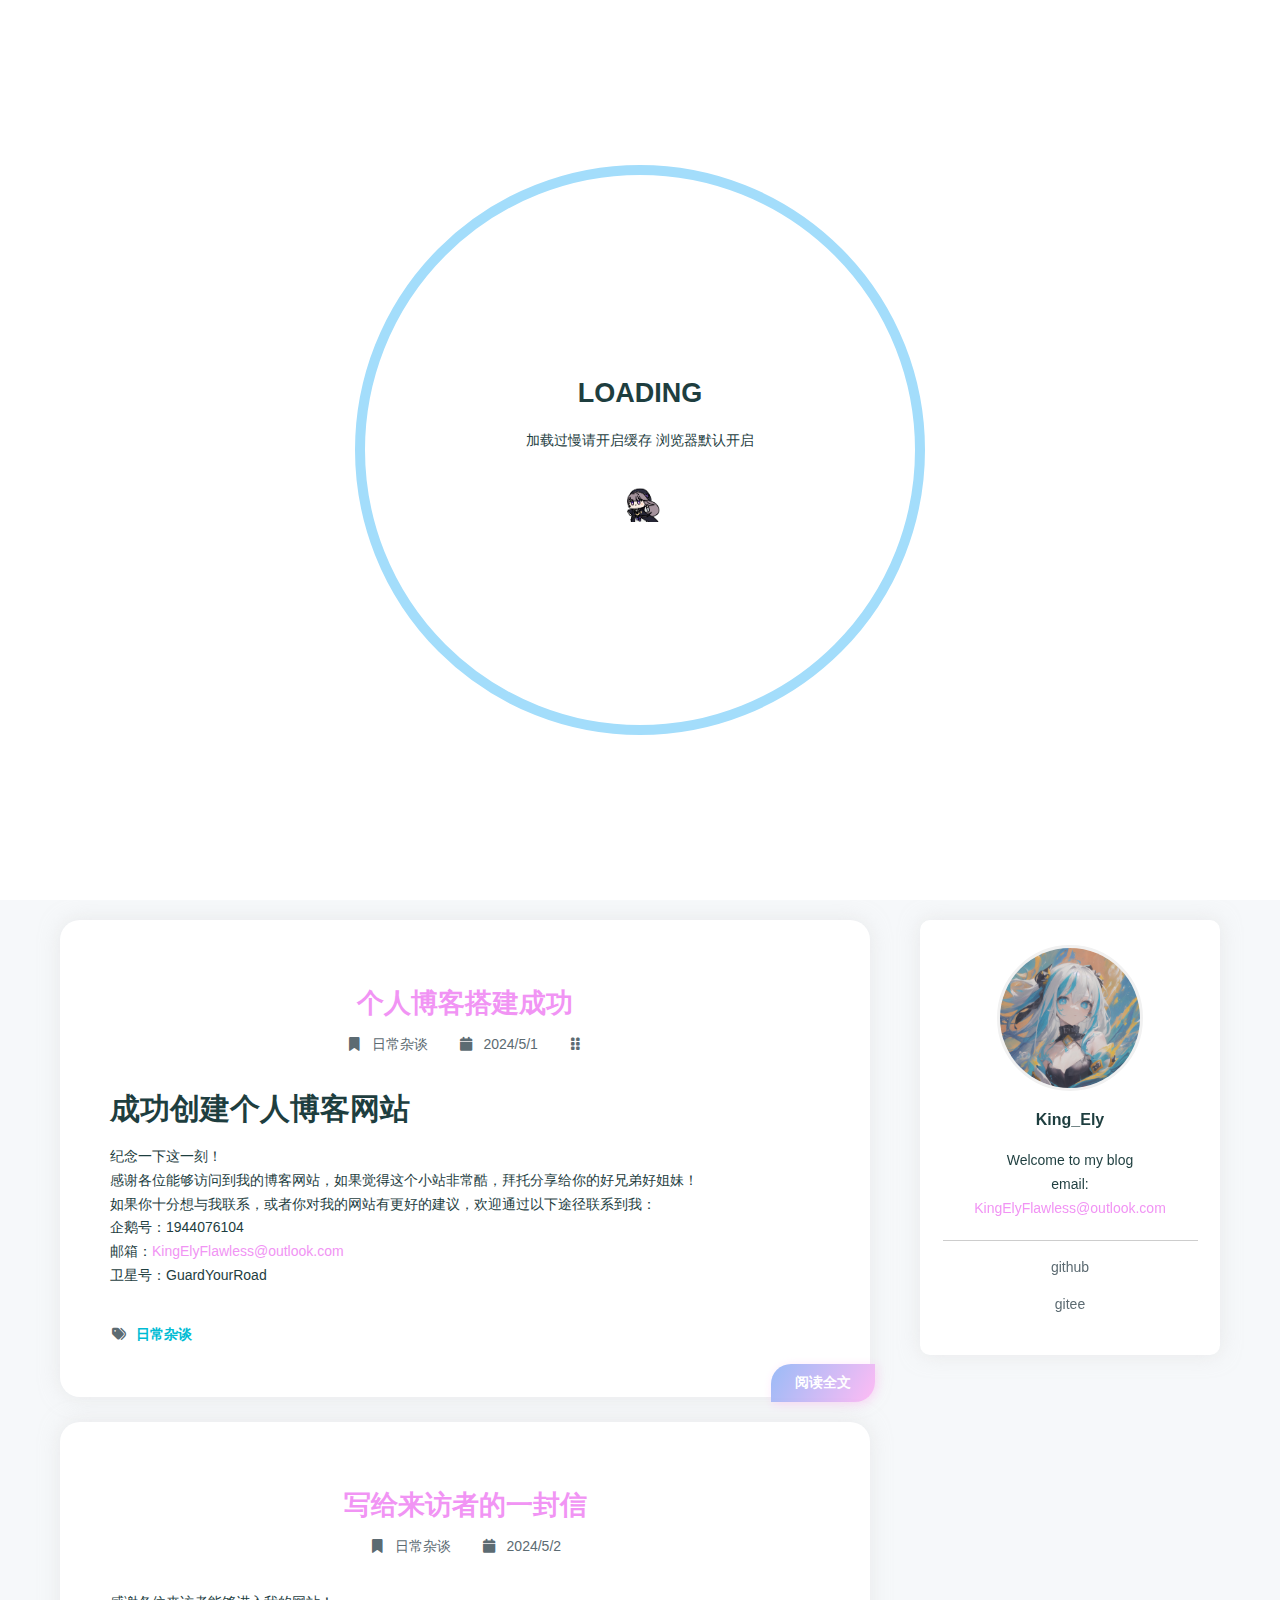
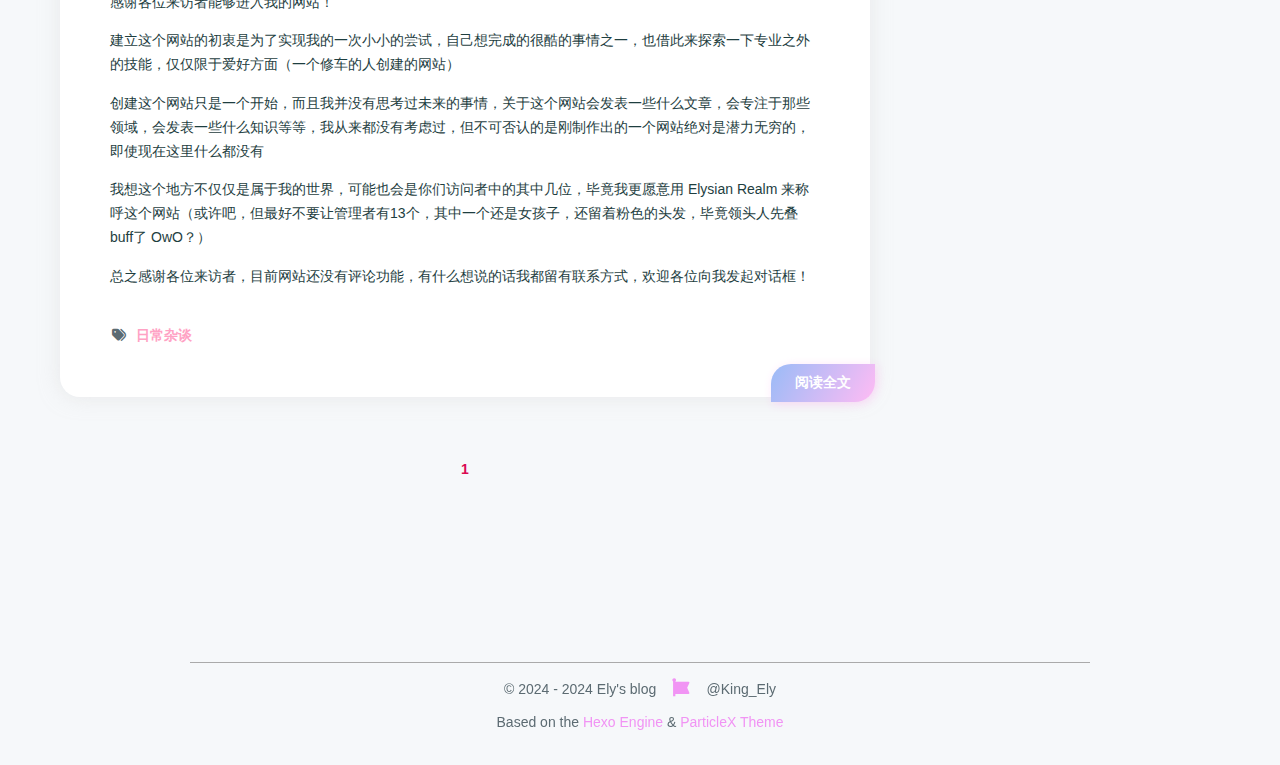
<file: index.html>
<!DOCTYPE html>
<html lang="en">
<head>
    <meta charset="utf-8" />
    <title>Ely&#39;s blog</title>
    <meta name="author" content="King_Ely" />
    <meta name="description" content="欢迎来到属于我の世界" />
    <meta name="keywords" content="" />
    <meta
        name="viewport"
        content="width=device-width, initial-scale=1.0, maximum-scale=1.0, user-scalable=0"
    />
    <link rel="icon" href="/images/avatar.jpg" />
    <link rel="preconnect" href="https://s4.zstatic.net" />
<script src="https://s4.zstatic.net/ajax/libs/vue/3.3.7/vue.global.prod.min.js"></script>
<link rel="stylesheet" href="https://s4.zstatic.net/ajax/libs/font-awesome/6.4.2/css/all.min.css" />
<link rel="preconnect" href="https://fonts.googleapis.cn" />
<link rel="preconnect" href="https://fonts.gstatic.cn" crossorigin />
<link
    rel="stylesheet"
    href="https://fonts.googleapis.cn/css2?family=Fira+Code:wght@400;500;600;700&family=Lexend:wght@400;500;600;700;800;900&family=Noto+Sans+SC:wght@400;500;600;700;800;900&display=swap"
/>
<script> const mixins = {}; </script>

<script src="https://polyfill.alicdn.com/v3/polyfill.min.js?features=default"></script>


<script src="https://s4.zstatic.net/ajax/libs/highlight.js/11.9.0/highlight.min.js"></script>
<script src="https://s4.zstatic.net/ajax/libs/highlightjs-line-numbers.js/2.8.0/highlightjs-line-numbers.min.js"></script>
<link
    rel="stylesheet"
    href="https://s4.zstatic.net/ajax/libs/highlight.js/11.9.0/styles/github.min.css"
/>
<script src="/js/lib/highlight.js"></script>



<script src="/js/lib/preview.js"></script>





<script src="/js/lib/home.js"></script>

<link rel="stylesheet" href="/css/main.css" />

<meta name="generator" content="Hexo 7.2.0"></head>
<body>
    <div id="layout">
        <transition name="fade">
            <div id="loading" v-show="loading">
                <div id="loading-circle">
                    <h2>LOADING</h2>
                    <p>加载过慢请开启缓存 浏览器默认开启</p>
                    <img src="/images/loading.gif" />
                </div>
            </div>
        </transition>
        <div id="menu" :class="{ hidden: hiddenMenu, 'menu-color': menuColor}">
    <nav id="desktop-menu">
        <a class="title" href="/">
            <span>ELY&#39;S BLOG</span>
        </a>
        
        <a href="/">
            <i class="fa-solid fa-house fa-fw"></i>
            <span>&ensp;Home</span>
        </a>
        
        <a href="/about">
            <i class="fa-solid fa-id-card fa-fw"></i>
            <span>&ensp;About</span>
        </a>
        
        <a href="/archives">
            <i class="fa-solid fa-box-archive fa-fw"></i>
            <span>&ensp;Archives</span>
        </a>
        
        <a href="/categories">
            <i class="fa-solid fa-bookmark fa-fw"></i>
            <span>&ensp;Categories</span>
        </a>
        
        <a href="/tags">
            <i class="fa-solid fa-tags fa-fw"></i>
            <span>&ensp;Tags</span>
        </a>
        
    </nav>
    <nav id="mobile-menu">
        <div class="title" @click="showMenuItems = !showMenuItems">
            <i class="fa-solid fa-bars fa-fw"></i>
            <span>&emsp;ELY&#39;S BLOG</span>
        </div>
        <transition name="slide">
            <div class="items" v-show="showMenuItems">
                
                <a href="/">
                    <div class="item">
                        <div style="min-width: 20px; max-width: 50px; width: 10%">
                            <i class="fa-solid fa-house fa-fw"></i>
                        </div>
                        <div style="min-width: 100px; max-width: 150%; width: 20%">Home</div>
                    </div>
                </a>
                
                <a href="/about">
                    <div class="item">
                        <div style="min-width: 20px; max-width: 50px; width: 10%">
                            <i class="fa-solid fa-id-card fa-fw"></i>
                        </div>
                        <div style="min-width: 100px; max-width: 150%; width: 20%">About</div>
                    </div>
                </a>
                
                <a href="/archives">
                    <div class="item">
                        <div style="min-width: 20px; max-width: 50px; width: 10%">
                            <i class="fa-solid fa-box-archive fa-fw"></i>
                        </div>
                        <div style="min-width: 100px; max-width: 150%; width: 20%">Archives</div>
                    </div>
                </a>
                
                <a href="/categories">
                    <div class="item">
                        <div style="min-width: 20px; max-width: 50px; width: 10%">
                            <i class="fa-solid fa-bookmark fa-fw"></i>
                        </div>
                        <div style="min-width: 100px; max-width: 150%; width: 20%">Categories</div>
                    </div>
                </a>
                
                <a href="/tags">
                    <div class="item">
                        <div style="min-width: 20px; max-width: 50px; width: 10%">
                            <i class="fa-solid fa-tags fa-fw"></i>
                        </div>
                        <div style="min-width: 100px; max-width: 150%; width: 20%">Tags</div>
                    </div>
                </a>
                
            </div>
        </transition>
    </nav>
</div>
<transition name="fade">
    <div id="menu-curtain" @click="showMenuItems = !showMenuItems" v-show="showMenuItems"></div>
</transition>

        <div id="main" :class="loading ? 'into-enter-from': 'into-enter-active'">
            <div id="home-head">
    <div
        id="home-background"
        ref="homeBackground"
        data-images="/images/background.jpg"
    ></div>
    <div id="home-info" @click="homeClick">
        <span class="loop"></span>
        <span class="loop"></span>
        <span class="loop"></span>
        <span class="loop"></span>
        <span class="info">
            <div class="wrap">
                <h1>Ely&#39;s blog</h1>
                <h3>一切我想说的都在这里</h3>
                <h5>欢迎来到属于我の世界</h5>
            </div>
        </span>
    </div>
</div>
<div
    id="home-posts-wrap"
    ref="homePostsWrap"
    true
>
    <div id="home-posts">
        

<div class="post">
    <a href="/2024/05/01/%E4%B8%AA%E4%BA%BA%E5%8D%9A%E5%AE%A2%E6%90%AD%E5%BB%BA%E6%88%90%E5%8A%9F/">
        <h2 class="post-title">个人博客搭建成功</h2>
    </a>
    <div class="category-and-date">
        
        <span class="category">
            <a href="/categories/%E6%97%A5%E5%B8%B8%E6%9D%82%E8%B0%88/">
                <span class="icon">
                    <i class="fa-solid fa-bookmark fa-fw"></i>
                </span>
                日常杂谈
            </a>
        </span>
        
        <span class="date">
            <span class="icon">
                <i class="fa-solid fa-calendar fa-fw"></i>
            </span>
            2024/5/1
        </span>
        
        
        <span class="special">
            <i class="fa-solid fa-grip-vertical fa-fw"></i>
        </span>
        
    </div>
    <div class="description">
        <div class="content" v-pre>
            
            <h1 id="成功创建个人博客网站"><a href="#成功创建个人博客网站" class="headerlink" title="成功创建个人博客网站"></a>成功创建个人博客网站</h1><p>纪念一下这一刻！<br>感谢各位能够访问到我的博客网站，如果觉得这个小站非常酷，拜托分享给你的好兄弟好姐妹！<br>如果你十分想与我联系，或者你对我的网站有更好的建议，欢迎通过以下途径联系到我：<br>企鹅号：1944076104<br>邮箱：<a href="mailto:&#x4b;&#x69;&#x6e;&#103;&#x45;&#108;&#x79;&#x46;&#x6c;&#x61;&#119;&#x6c;&#101;&#x73;&#115;&#x40;&#x6f;&#x75;&#x74;&#x6c;&#x6f;&#x6f;&#x6b;&#x2e;&#99;&#x6f;&#x6d;">&#x4b;&#x69;&#x6e;&#103;&#x45;&#108;&#x79;&#x46;&#x6c;&#x61;&#119;&#x6c;&#101;&#x73;&#115;&#x40;&#x6f;&#x75;&#x74;&#x6c;&#x6f;&#x6f;&#x6b;&#x2e;&#99;&#x6f;&#x6d;</a><br>卫星号：GuardYourRoad</p>

            
        </div>
    </div>
    <div class="post-tags">
        
        <span class="icon">
            <i class="fa-solid fa-tags fa-fw"></i>
        </span>
        
        
        
        <span class="tag">
            
            <a href="/tags/%E6%97%A5%E5%B8%B8%E6%9D%82%E8%B0%88/" style="color: #00bcd4">日常杂谈</a>
        </span>
        
    </div>
    <a href="/2024/05/01/%E4%B8%AA%E4%BA%BA%E5%8D%9A%E5%AE%A2%E6%90%AD%E5%BB%BA%E6%88%90%E5%8A%9F/" class="go-post">阅读全文</a>
</div>

<div class="post">
    <a href="/2024/05/02/%E5%86%99%E7%BB%99%E6%9D%A5%E8%AE%BF%E8%80%85%E7%9A%84%E4%B8%80%E5%B0%81%E4%BF%A1/">
        <h2 class="post-title">写给来访者的一封信</h2>
    </a>
    <div class="category-and-date">
        
        <span class="category">
            <a href="/categories/%E6%97%A5%E5%B8%B8%E6%9D%82%E8%B0%88/">
                <span class="icon">
                    <i class="fa-solid fa-bookmark fa-fw"></i>
                </span>
                日常杂谈
            </a>
        </span>
        
        <span class="date">
            <span class="icon">
                <i class="fa-solid fa-calendar fa-fw"></i>
            </span>
            2024/5/2
        </span>
        
        
    </div>
    <div class="description">
        <div class="content" v-pre>
            
            <p>感谢各位来访者能够进入我的网站！</p>
<p>建立这个网站的初衷是为了实现我的一次小小的尝试，自己想完成的很酷的事情之一，也借此来探索一下专业之外的技能，仅仅限于爱好方面（一个修车的人创建的网站）</p>
<p>创建这个网站只是一个开始，而且我并没有思考过未来的事情，关于这个网站会发表一些什么文章，会专注于那些领域，会发表一些什么知识等等，我从来都没有考虑过，但不可否认的是刚制作出的一个网站绝对是潜力无穷的，即使现在这里什么都没有</p>
<p>我想这个地方不仅仅是属于我的世界，可能也会是你们访问者中的其中几位，毕竟我更愿意用 Elysian Realm 来称呼这个网站（或许吧，但最好不要让管理者有13个，其中一个还是女孩子，还留着粉色的头发，毕竟领头人先叠buff了 OwO？）</p>
<p>总之感谢各位来访者，目前网站还没有评论功能，有什么想说的话我都留有联系方式，欢迎各位向我发起对话框！</p>

            
        </div>
    </div>
    <div class="post-tags">
        
        <span class="icon">
            <i class="fa-solid fa-tags fa-fw"></i>
        </span>
        
        
        
        <span class="tag">
            
            <a href="/tags/%E6%97%A5%E5%B8%B8%E6%9D%82%E8%B0%88/" style="color: #ffa2c4">日常杂谈</a>
        </span>
        
    </div>
    <a href="/2024/05/02/%E5%86%99%E7%BB%99%E6%9D%A5%E8%AE%BF%E8%80%85%E7%9A%84%E4%B8%80%E5%B0%81%E4%BF%A1/" class="go-post">阅读全文</a>
</div>


        <div class="page-current">
    
    <span class="current">1</span>
    
    
    
    
</div>

    </div>
    
    <div id="home-card">
        <div id="card-style">
    <div id="card-div">
        <div class="avatar">
            <img src="/images/avatar.jpg" alt="avatar" />
        </div>
        <div class="name">King_Ely</div>
        <div class="description">
            <p>Welcome to my blog<br>email:<br>    <a href="mailto:&#x4b;&#105;&#x6e;&#x67;&#x45;&#x6c;&#121;&#x46;&#108;&#97;&#x77;&#x6c;&#x65;&#x73;&#115;&#x40;&#111;&#x75;&#116;&#x6c;&#x6f;&#111;&#x6b;&#46;&#99;&#x6f;&#109;">&#x4b;&#105;&#x6e;&#x67;&#x45;&#x6c;&#121;&#x46;&#108;&#97;&#x77;&#x6c;&#x65;&#x73;&#115;&#x40;&#111;&#x75;&#116;&#x6c;&#x6f;&#111;&#x6b;&#46;&#99;&#x6f;&#109;</a></p>

        </div>
        
        
        <div class="friend-links">
            
            <div class="friend-link">
                <a target="_blank" rel="noopener" href="https://github.com/KingElyFlawless">github</a>
            </div>
            
            <div class="friend-link">
                <a target="_blank" rel="noopener" href="https://gitee.com/kingely">gitee</a>
            </div>
            
        </div>
        
    </div>
</div>

    </div>
    
</div>

            <footer id="footer">
    <div id="footer-wrap">
        <div>
            &copy;
            2024 - 2024 Ely&#39;s blog
            <span id="footer-icon">
                <i class="fa-solid fa-font-awesome fa-fw"></i>
            </span>
            &commat;King_Ely
        </div>
        <div>
            Based on the <a target="_blank" rel="noopener" href="https://hexo.io">Hexo Engine</a> &amp;
            <a target="_blank" rel="noopener" href="https://github.com/theme-particlex/hexo-theme-particlex">ParticleX Theme</a>
        </div>
        
    </div>
</footer>

        </div>
        
        <transition name="fade">
            <div id="preview" ref="preview" v-show="previewShow">
                <img id="preview-content" ref="previewContent" />
            </div>
        </transition>
        
    </div>
    <script src="/js/main.js"></script>
    
</body>
</html>
</file>
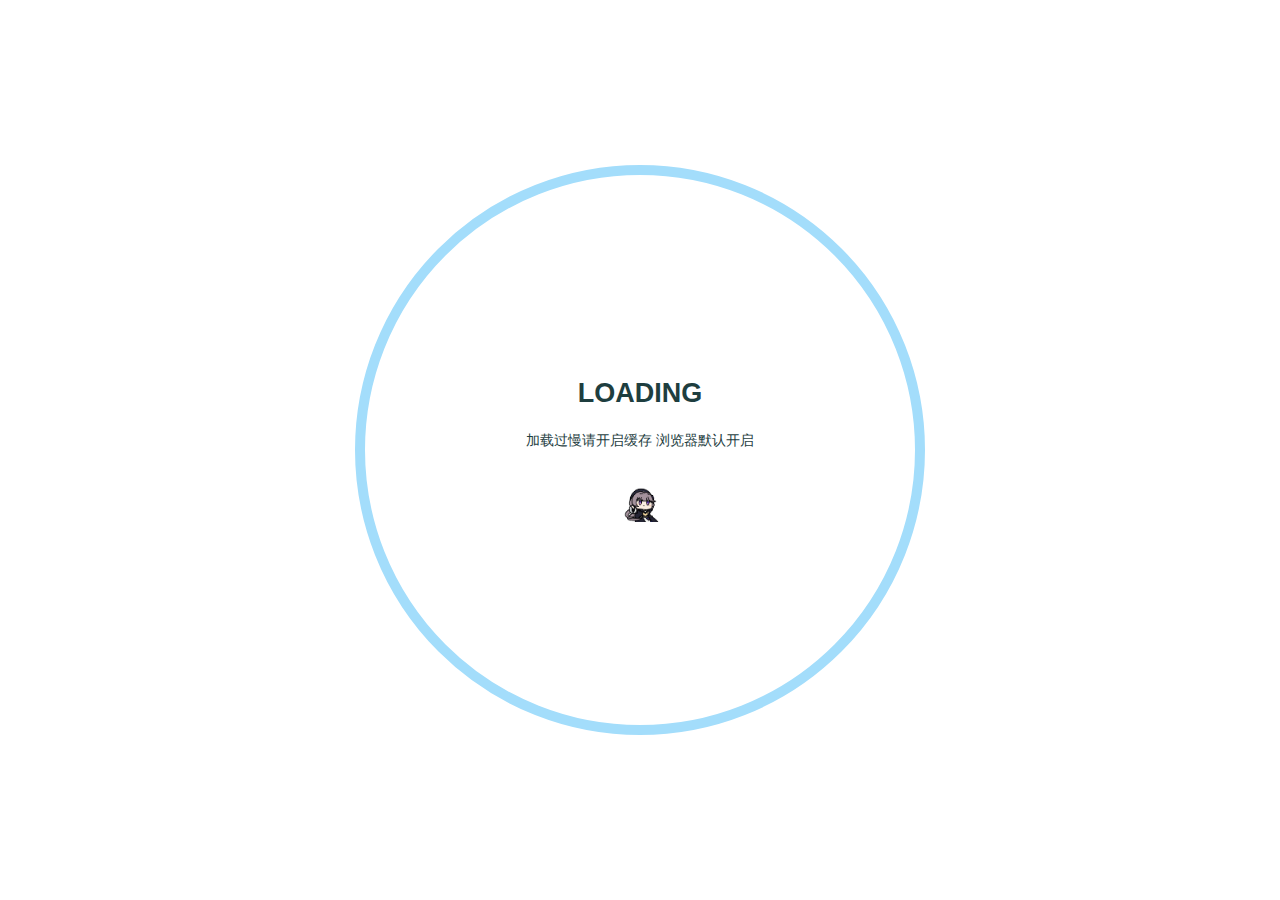
<file: archives/index.html>
<!DOCTYPE html>
<html lang="en">
<head>
    <meta charset="utf-8" />
    <title>Archives | Ely&#39;s blog</title>
    <meta name="author" content="King_Ely" />
    <meta name="description" content="欢迎来到属于我の世界" />
    <meta name="keywords" content="" />
    <meta
        name="viewport"
        content="width=device-width, initial-scale=1.0, maximum-scale=1.0, user-scalable=0"
    />
    <link rel="icon" href="/images/avatar.jpg" />
    <link rel="preconnect" href="https://s4.zstatic.net" />
<script src="https://s4.zstatic.net/ajax/libs/vue/3.3.7/vue.global.prod.min.js"></script>
<link rel="stylesheet" href="https://s4.zstatic.net/ajax/libs/font-awesome/6.4.2/css/all.min.css" />
<link rel="preconnect" href="https://fonts.googleapis.cn" />
<link rel="preconnect" href="https://fonts.gstatic.cn" crossorigin />
<link
    rel="stylesheet"
    href="https://fonts.googleapis.cn/css2?family=Fira+Code:wght@400;500;600;700&family=Lexend:wght@400;500;600;700;800;900&family=Noto+Sans+SC:wght@400;500;600;700;800;900&display=swap"
/>
<script> const mixins = {}; </script>

<script src="https://polyfill.alicdn.com/v3/polyfill.min.js?features=default"></script>


<script src="https://s4.zstatic.net/ajax/libs/highlight.js/11.9.0/highlight.min.js"></script>
<script src="https://s4.zstatic.net/ajax/libs/highlightjs-line-numbers.js/2.8.0/highlightjs-line-numbers.min.js"></script>
<link
    rel="stylesheet"
    href="https://s4.zstatic.net/ajax/libs/highlight.js/11.9.0/styles/github.min.css"
/>
<script src="/js/lib/highlight.js"></script>



<script src="/js/lib/preview.js"></script>



<script src="/js/lib/search.js"></script>



<link rel="stylesheet" href="/css/main.css" />

<meta name="generator" content="Hexo 7.2.0"></head>
<body>
    <div id="layout">
        <transition name="fade">
            <div id="loading" v-show="loading">
                <div id="loading-circle">
                    <h2>LOADING</h2>
                    <p>加载过慢请开启缓存 浏览器默认开启</p>
                    <img src="/images/loading.gif" />
                </div>
            </div>
        </transition>
        <div id="menu" :class="{ hidden: hiddenMenu, 'menu-color': menuColor}">
    <nav id="desktop-menu">
        <a class="title" href="/">
            <span>ELY&#39;S BLOG</span>
        </a>
        
        <a href="/">
            <i class="fa-solid fa-house fa-fw"></i>
            <span>&ensp;Home</span>
        </a>
        
        <a href="/about">
            <i class="fa-solid fa-id-card fa-fw"></i>
            <span>&ensp;About</span>
        </a>
        
        <a href="/archives">
            <i class="fa-solid fa-box-archive fa-fw"></i>
            <span>&ensp;Archives</span>
        </a>
        
        <a href="/categories">
            <i class="fa-solid fa-bookmark fa-fw"></i>
            <span>&ensp;Categories</span>
        </a>
        
        <a href="/tags">
            <i class="fa-solid fa-tags fa-fw"></i>
            <span>&ensp;Tags</span>
        </a>
        
    </nav>
    <nav id="mobile-menu">
        <div class="title" @click="showMenuItems = !showMenuItems">
            <i class="fa-solid fa-bars fa-fw"></i>
            <span>&emsp;ELY&#39;S BLOG</span>
        </div>
        <transition name="slide">
            <div class="items" v-show="showMenuItems">
                
                <a href="/">
                    <div class="item">
                        <div style="min-width: 20px; max-width: 50px; width: 10%">
                            <i class="fa-solid fa-house fa-fw"></i>
                        </div>
                        <div style="min-width: 100px; max-width: 150%; width: 20%">Home</div>
                    </div>
                </a>
                
                <a href="/about">
                    <div class="item">
                        <div style="min-width: 20px; max-width: 50px; width: 10%">
                            <i class="fa-solid fa-id-card fa-fw"></i>
                        </div>
                        <div style="min-width: 100px; max-width: 150%; width: 20%">About</div>
                    </div>
                </a>
                
                <a href="/archives">
                    <div class="item">
                        <div style="min-width: 20px; max-width: 50px; width: 10%">
                            <i class="fa-solid fa-box-archive fa-fw"></i>
                        </div>
                        <div style="min-width: 100px; max-width: 150%; width: 20%">Archives</div>
                    </div>
                </a>
                
                <a href="/categories">
                    <div class="item">
                        <div style="min-width: 20px; max-width: 50px; width: 10%">
                            <i class="fa-solid fa-bookmark fa-fw"></i>
                        </div>
                        <div style="min-width: 100px; max-width: 150%; width: 20%">Categories</div>
                    </div>
                </a>
                
                <a href="/tags">
                    <div class="item">
                        <div style="min-width: 20px; max-width: 50px; width: 10%">
                            <i class="fa-solid fa-tags fa-fw"></i>
                        </div>
                        <div style="min-width: 100px; max-width: 150%; width: 20%">Tags</div>
                    </div>
                </a>
                
            </div>
        </transition>
    </nav>
</div>
<transition name="fade">
    <div id="menu-curtain" @click="showMenuItems = !showMenuItems" v-show="showMenuItems"></div>
</transition>

        <div id="main" :class="loading ? 'into-enter-from': 'into-enter-active'">
            
<div id="archives">
    
    <input id="search-bar" class="input" placeholder="搜索" v-model="rawSearch" />
    
    <div id="timeline-wrap" ref="timeline">
        
        <div class="timeline" data-title="个人博客搭建成功">
            <div class="timeline-tail"></div>
            <div class="timeline-content">
                <div class="item-time">2024/5/1</div>
                <a href="/2024/05/01/%E4%B8%AA%E4%BA%BA%E5%8D%9A%E5%AE%A2%E6%90%AD%E5%BB%BA%E6%88%90%E5%8A%9F/">
                    <h3>个人博客搭建成功</h3>
                </a>
                <div class="info">
                    
                    <span class="category">
                        <a href="/categories/%E6%97%A5%E5%B8%B8%E6%9D%82%E8%B0%88/">
                            <span class="icon">
                                <i class="fa-solid fa-bookmark fa-fw"></i>
                            </span>
                            日常杂谈
                        </a>
                    </span>
                    
                    
                    <span class="tags">
                        <span class="icon">
                            <i class="fa-solid fa-tags fa-fw"></i>
                        </span>
                        
                        
                        <span class="tag">
                            
                            <a href="/tags/%E6%97%A5%E5%B8%B8%E6%9D%82%E8%B0%88/" style="color: #ffa2c4">
                                日常杂谈
                            </a>
                        </span>
                        
                    </span>
                    
                </div>
            </div>
        </div>
        
        <div class="timeline" data-title="写给来访者的一封信">
            <div class="timeline-tail"></div>
            <div class="timeline-content">
                <div class="item-time">2024/5/2</div>
                <a href="/2024/05/02/%E5%86%99%E7%BB%99%E6%9D%A5%E8%AE%BF%E8%80%85%E7%9A%84%E4%B8%80%E5%B0%81%E4%BF%A1/">
                    <h3>写给来访者的一封信</h3>
                </a>
                <div class="info">
                    
                    <span class="category">
                        <a href="/categories/%E6%97%A5%E5%B8%B8%E6%9D%82%E8%B0%88/">
                            <span class="icon">
                                <i class="fa-solid fa-bookmark fa-fw"></i>
                            </span>
                            日常杂谈
                        </a>
                    </span>
                    
                    
                    <span class="tags">
                        <span class="icon">
                            <i class="fa-solid fa-tags fa-fw"></i>
                        </span>
                        
                        
                        <span class="tag">
                            
                            <a href="/tags/%E6%97%A5%E5%B8%B8%E6%9D%82%E8%B0%88/" style="color: #ff7d73">
                                日常杂谈
                            </a>
                        </span>
                        
                    </span>
                    
                </div>
            </div>
        </div>
        
    </div>
</div>

            <footer id="footer">
    <div id="footer-wrap">
        <div>
            &copy;
            2024 - 2024 Ely&#39;s blog
            <span id="footer-icon">
                <i class="fa-solid fa-font-awesome fa-fw"></i>
            </span>
            &commat;King_Ely
        </div>
        <div>
            Based on the <a target="_blank" rel="noopener" href="https://hexo.io">Hexo Engine</a> &amp;
            <a target="_blank" rel="noopener" href="https://github.com/theme-particlex/hexo-theme-particlex">ParticleX Theme</a>
        </div>
        
    </div>
</footer>

        </div>
        
        <transition name="fade">
            <div id="preview" ref="preview" v-show="previewShow">
                <img id="preview-content" ref="previewContent" />
            </div>
        </transition>
        
    </div>
    <script src="/js/main.js"></script>
    
</body>
</html>
</file>
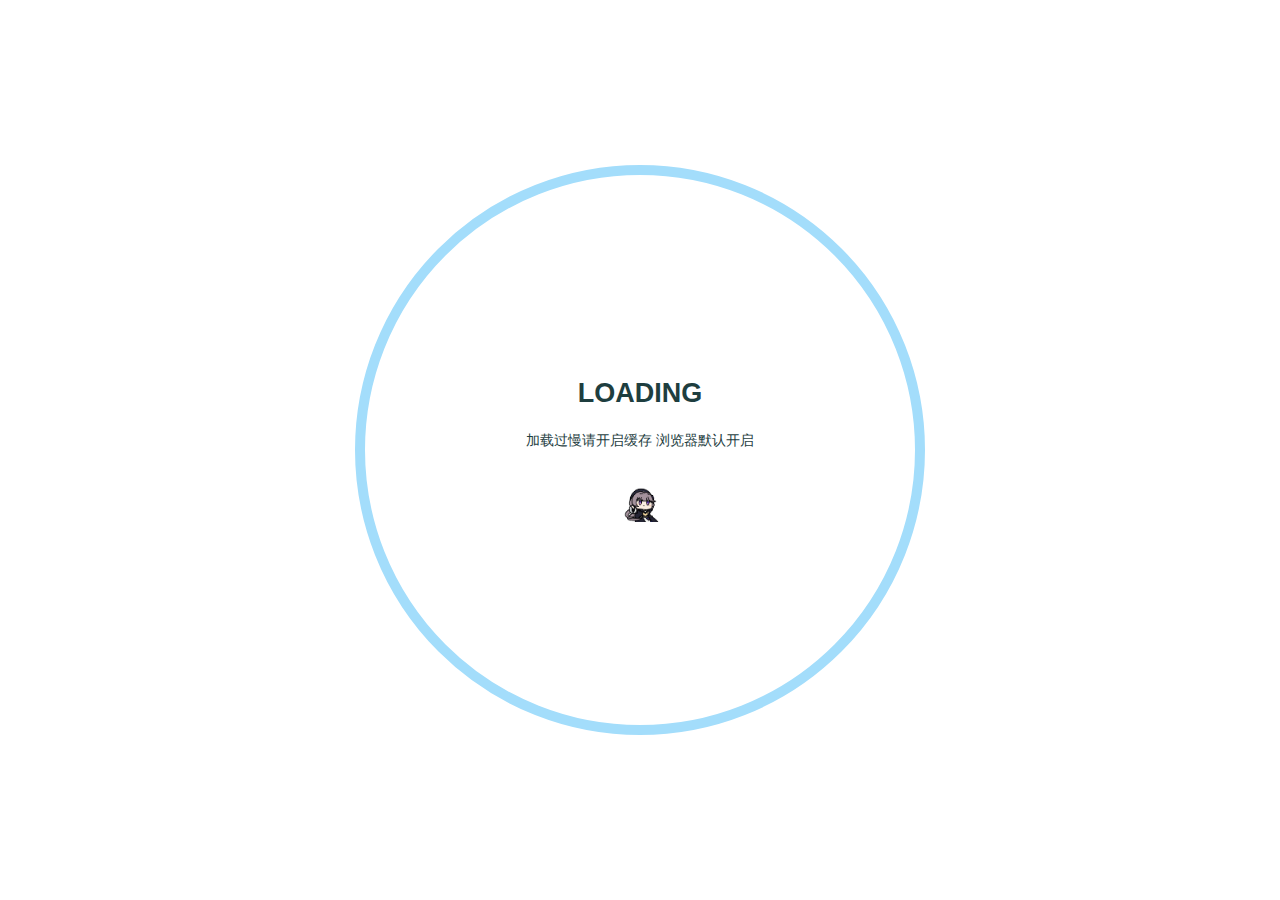
<file: archives/2024/index.html>
<!DOCTYPE html>
<html lang="en">
<head>
    <meta charset="utf-8" />
    <title>Archives | Ely&#39;s blog</title>
    <meta name="author" content="King_Ely" />
    <meta name="description" content="欢迎来到属于我の世界" />
    <meta name="keywords" content="" />
    <meta
        name="viewport"
        content="width=device-width, initial-scale=1.0, maximum-scale=1.0, user-scalable=0"
    />
    <link rel="icon" href="/images/avatar.jpg" />
    <link rel="preconnect" href="https://s4.zstatic.net" />
<script src="https://s4.zstatic.net/ajax/libs/vue/3.3.7/vue.global.prod.min.js"></script>
<link rel="stylesheet" href="https://s4.zstatic.net/ajax/libs/font-awesome/6.4.2/css/all.min.css" />
<link rel="preconnect" href="https://fonts.googleapis.cn" />
<link rel="preconnect" href="https://fonts.gstatic.cn" crossorigin />
<link
    rel="stylesheet"
    href="https://fonts.googleapis.cn/css2?family=Fira+Code:wght@400;500;600;700&family=Lexend:wght@400;500;600;700;800;900&family=Noto+Sans+SC:wght@400;500;600;700;800;900&display=swap"
/>
<script> const mixins = {}; </script>

<script src="https://polyfill.alicdn.com/v3/polyfill.min.js?features=default"></script>


<script src="https://s4.zstatic.net/ajax/libs/highlight.js/11.9.0/highlight.min.js"></script>
<script src="https://s4.zstatic.net/ajax/libs/highlightjs-line-numbers.js/2.8.0/highlightjs-line-numbers.min.js"></script>
<link
    rel="stylesheet"
    href="https://s4.zstatic.net/ajax/libs/highlight.js/11.9.0/styles/github.min.css"
/>
<script src="/js/lib/highlight.js"></script>



<script src="/js/lib/preview.js"></script>



<script src="/js/lib/search.js"></script>



<link rel="stylesheet" href="/css/main.css" />

<meta name="generator" content="Hexo 7.2.0"></head>
<body>
    <div id="layout">
        <transition name="fade">
            <div id="loading" v-show="loading">
                <div id="loading-circle">
                    <h2>LOADING</h2>
                    <p>加载过慢请开启缓存 浏览器默认开启</p>
                    <img src="/images/loading.gif" />
                </div>
            </div>
        </transition>
        <div id="menu" :class="{ hidden: hiddenMenu, 'menu-color': menuColor}">
    <nav id="desktop-menu">
        <a class="title" href="/">
            <span>ELY&#39;S BLOG</span>
        </a>
        
        <a href="/">
            <i class="fa-solid fa-house fa-fw"></i>
            <span>&ensp;Home</span>
        </a>
        
        <a href="/about">
            <i class="fa-solid fa-id-card fa-fw"></i>
            <span>&ensp;About</span>
        </a>
        
        <a href="/archives">
            <i class="fa-solid fa-box-archive fa-fw"></i>
            <span>&ensp;Archives</span>
        </a>
        
        <a href="/categories">
            <i class="fa-solid fa-bookmark fa-fw"></i>
            <span>&ensp;Categories</span>
        </a>
        
        <a href="/tags">
            <i class="fa-solid fa-tags fa-fw"></i>
            <span>&ensp;Tags</span>
        </a>
        
    </nav>
    <nav id="mobile-menu">
        <div class="title" @click="showMenuItems = !showMenuItems">
            <i class="fa-solid fa-bars fa-fw"></i>
            <span>&emsp;ELY&#39;S BLOG</span>
        </div>
        <transition name="slide">
            <div class="items" v-show="showMenuItems">
                
                <a href="/">
                    <div class="item">
                        <div style="min-width: 20px; max-width: 50px; width: 10%">
                            <i class="fa-solid fa-house fa-fw"></i>
                        </div>
                        <div style="min-width: 100px; max-width: 150%; width: 20%">Home</div>
                    </div>
                </a>
                
                <a href="/about">
                    <div class="item">
                        <div style="min-width: 20px; max-width: 50px; width: 10%">
                            <i class="fa-solid fa-id-card fa-fw"></i>
                        </div>
                        <div style="min-width: 100px; max-width: 150%; width: 20%">About</div>
                    </div>
                </a>
                
                <a href="/archives">
                    <div class="item">
                        <div style="min-width: 20px; max-width: 50px; width: 10%">
                            <i class="fa-solid fa-box-archive fa-fw"></i>
                        </div>
                        <div style="min-width: 100px; max-width: 150%; width: 20%">Archives</div>
                    </div>
                </a>
                
                <a href="/categories">
                    <div class="item">
                        <div style="min-width: 20px; max-width: 50px; width: 10%">
                            <i class="fa-solid fa-bookmark fa-fw"></i>
                        </div>
                        <div style="min-width: 100px; max-width: 150%; width: 20%">Categories</div>
                    </div>
                </a>
                
                <a href="/tags">
                    <div class="item">
                        <div style="min-width: 20px; max-width: 50px; width: 10%">
                            <i class="fa-solid fa-tags fa-fw"></i>
                        </div>
                        <div style="min-width: 100px; max-width: 150%; width: 20%">Tags</div>
                    </div>
                </a>
                
            </div>
        </transition>
    </nav>
</div>
<transition name="fade">
    <div id="menu-curtain" @click="showMenuItems = !showMenuItems" v-show="showMenuItems"></div>
</transition>

        <div id="main" :class="loading ? 'into-enter-from': 'into-enter-active'">
            
<div id="archives">
    
    <input id="search-bar" class="input" placeholder="搜索" v-model="rawSearch" />
    
    <div id="timeline-wrap" ref="timeline">
        
        <div class="timeline" data-title="个人博客搭建成功">
            <div class="timeline-tail"></div>
            <div class="timeline-content">
                <div class="item-time">2024/5/1</div>
                <a href="/2024/05/01/%E4%B8%AA%E4%BA%BA%E5%8D%9A%E5%AE%A2%E6%90%AD%E5%BB%BA%E6%88%90%E5%8A%9F/">
                    <h3>个人博客搭建成功</h3>
                </a>
                <div class="info">
                    
                    <span class="category">
                        <a href="/categories/%E6%97%A5%E5%B8%B8%E6%9D%82%E8%B0%88/">
                            <span class="icon">
                                <i class="fa-solid fa-bookmark fa-fw"></i>
                            </span>
                            日常杂谈
                        </a>
                    </span>
                    
                    
                    <span class="tags">
                        <span class="icon">
                            <i class="fa-solid fa-tags fa-fw"></i>
                        </span>
                        
                        
                        <span class="tag">
                            
                            <a href="/tags/%E6%97%A5%E5%B8%B8%E6%9D%82%E8%B0%88/" style="color: #00a596">
                                日常杂谈
                            </a>
                        </span>
                        
                    </span>
                    
                </div>
            </div>
        </div>
        
        <div class="timeline" data-title="写给来访者的一封信">
            <div class="timeline-tail"></div>
            <div class="timeline-content">
                <div class="item-time">2024/5/2</div>
                <a href="/2024/05/02/%E5%86%99%E7%BB%99%E6%9D%A5%E8%AE%BF%E8%80%85%E7%9A%84%E4%B8%80%E5%B0%81%E4%BF%A1/">
                    <h3>写给来访者的一封信</h3>
                </a>
                <div class="info">
                    
                    <span class="category">
                        <a href="/categories/%E6%97%A5%E5%B8%B8%E6%9D%82%E8%B0%88/">
                            <span class="icon">
                                <i class="fa-solid fa-bookmark fa-fw"></i>
                            </span>
                            日常杂谈
                        </a>
                    </span>
                    
                    
                    <span class="tags">
                        <span class="icon">
                            <i class="fa-solid fa-tags fa-fw"></i>
                        </span>
                        
                        
                        <span class="tag">
                            
                            <a href="/tags/%E6%97%A5%E5%B8%B8%E6%9D%82%E8%B0%88/" style="color: #ffa2c4">
                                日常杂谈
                            </a>
                        </span>
                        
                    </span>
                    
                </div>
            </div>
        </div>
        
    </div>
</div>

            <footer id="footer">
    <div id="footer-wrap">
        <div>
            &copy;
            2024 - 2024 Ely&#39;s blog
            <span id="footer-icon">
                <i class="fa-solid fa-font-awesome fa-fw"></i>
            </span>
            &commat;King_Ely
        </div>
        <div>
            Based on the <a target="_blank" rel="noopener" href="https://hexo.io">Hexo Engine</a> &amp;
            <a target="_blank" rel="noopener" href="https://github.com/theme-particlex/hexo-theme-particlex">ParticleX Theme</a>
        </div>
        
    </div>
</footer>

        </div>
        
        <transition name="fade">
            <div id="preview" ref="preview" v-show="previewShow">
                <img id="preview-content" ref="previewContent" />
            </div>
        </transition>
        
    </div>
    <script src="/js/main.js"></script>
    
</body>
</html>
</file>
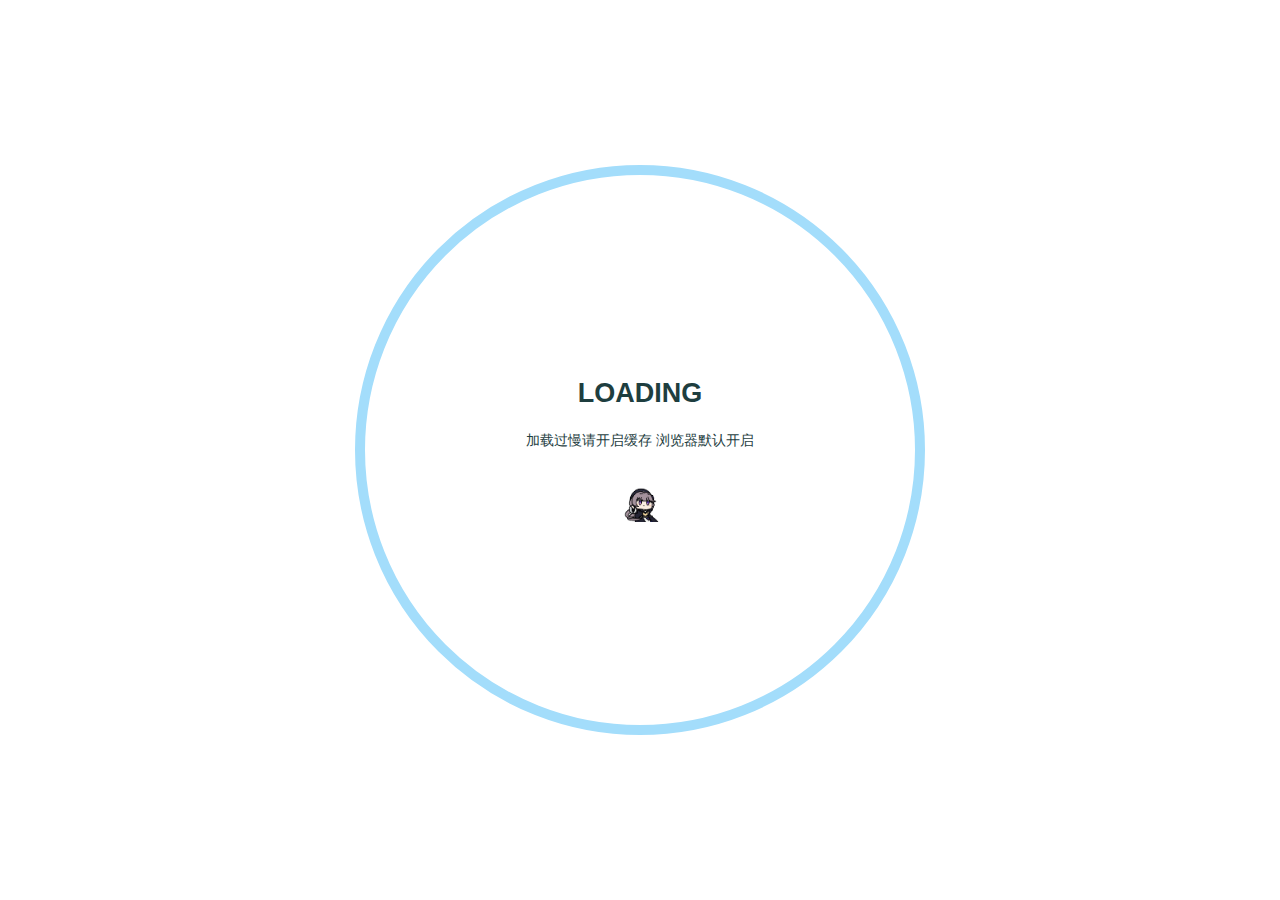
<file: categories/日常杂谈/index.html>
<!DOCTYPE html>
<html lang="en">
<head>
    <meta charset="utf-8" />
    <title>Categories: 日常杂谈 | Ely&#39;s blog</title>
    <meta name="author" content="King_Ely" />
    <meta name="description" content="欢迎来到属于我の世界" />
    <meta name="keywords" content="" />
    <meta
        name="viewport"
        content="width=device-width, initial-scale=1.0, maximum-scale=1.0, user-scalable=0"
    />
    <link rel="icon" href="/images/avatar.jpg" />
    <link rel="preconnect" href="https://s4.zstatic.net" />
<script src="https://s4.zstatic.net/ajax/libs/vue/3.3.7/vue.global.prod.min.js"></script>
<link rel="stylesheet" href="https://s4.zstatic.net/ajax/libs/font-awesome/6.4.2/css/all.min.css" />
<link rel="preconnect" href="https://fonts.googleapis.cn" />
<link rel="preconnect" href="https://fonts.gstatic.cn" crossorigin />
<link
    rel="stylesheet"
    href="https://fonts.googleapis.cn/css2?family=Fira+Code:wght@400;500;600;700&family=Lexend:wght@400;500;600;700;800;900&family=Noto+Sans+SC:wght@400;500;600;700;800;900&display=swap"
/>
<script> const mixins = {}; </script>

<script src="https://polyfill.alicdn.com/v3/polyfill.min.js?features=default"></script>


<script src="https://s4.zstatic.net/ajax/libs/highlight.js/11.9.0/highlight.min.js"></script>
<script src="https://s4.zstatic.net/ajax/libs/highlightjs-line-numbers.js/2.8.0/highlightjs-line-numbers.min.js"></script>
<link
    rel="stylesheet"
    href="https://s4.zstatic.net/ajax/libs/highlight.js/11.9.0/styles/github.min.css"
/>
<script src="/js/lib/highlight.js"></script>



<script src="/js/lib/preview.js"></script>





<link rel="stylesheet" href="/css/main.css" />

<meta name="generator" content="Hexo 7.2.0"></head>
<body>
    <div id="layout">
        <transition name="fade">
            <div id="loading" v-show="loading">
                <div id="loading-circle">
                    <h2>LOADING</h2>
                    <p>加载过慢请开启缓存 浏览器默认开启</p>
                    <img src="/images/loading.gif" />
                </div>
            </div>
        </transition>
        <div id="menu" :class="{ hidden: hiddenMenu, 'menu-color': menuColor}">
    <nav id="desktop-menu">
        <a class="title" href="/">
            <span>ELY&#39;S BLOG</span>
        </a>
        
        <a href="/">
            <i class="fa-solid fa-house fa-fw"></i>
            <span>&ensp;Home</span>
        </a>
        
        <a href="/about">
            <i class="fa-solid fa-id-card fa-fw"></i>
            <span>&ensp;About</span>
        </a>
        
        <a href="/archives">
            <i class="fa-solid fa-box-archive fa-fw"></i>
            <span>&ensp;Archives</span>
        </a>
        
        <a href="/categories">
            <i class="fa-solid fa-bookmark fa-fw"></i>
            <span>&ensp;Categories</span>
        </a>
        
        <a href="/tags">
            <i class="fa-solid fa-tags fa-fw"></i>
            <span>&ensp;Tags</span>
        </a>
        
    </nav>
    <nav id="mobile-menu">
        <div class="title" @click="showMenuItems = !showMenuItems">
            <i class="fa-solid fa-bars fa-fw"></i>
            <span>&emsp;ELY&#39;S BLOG</span>
        </div>
        <transition name="slide">
            <div class="items" v-show="showMenuItems">
                
                <a href="/">
                    <div class="item">
                        <div style="min-width: 20px; max-width: 50px; width: 10%">
                            <i class="fa-solid fa-house fa-fw"></i>
                        </div>
                        <div style="min-width: 100px; max-width: 150%; width: 20%">Home</div>
                    </div>
                </a>
                
                <a href="/about">
                    <div class="item">
                        <div style="min-width: 20px; max-width: 50px; width: 10%">
                            <i class="fa-solid fa-id-card fa-fw"></i>
                        </div>
                        <div style="min-width: 100px; max-width: 150%; width: 20%">About</div>
                    </div>
                </a>
                
                <a href="/archives">
                    <div class="item">
                        <div style="min-width: 20px; max-width: 50px; width: 10%">
                            <i class="fa-solid fa-box-archive fa-fw"></i>
                        </div>
                        <div style="min-width: 100px; max-width: 150%; width: 20%">Archives</div>
                    </div>
                </a>
                
                <a href="/categories">
                    <div class="item">
                        <div style="min-width: 20px; max-width: 50px; width: 10%">
                            <i class="fa-solid fa-bookmark fa-fw"></i>
                        </div>
                        <div style="min-width: 100px; max-width: 150%; width: 20%">Categories</div>
                    </div>
                </a>
                
                <a href="/tags">
                    <div class="item">
                        <div style="min-width: 20px; max-width: 50px; width: 10%">
                            <i class="fa-solid fa-tags fa-fw"></i>
                        </div>
                        <div style="min-width: 100px; max-width: 150%; width: 20%">Tags</div>
                    </div>
                </a>
                
            </div>
        </transition>
    </nav>
</div>
<transition name="fade">
    <div id="menu-curtain" @click="showMenuItems = !showMenuItems" v-show="showMenuItems"></div>
</transition>

        <div id="main" :class="loading ? 'into-enter-from': 'into-enter-active'">
            <div id="archives">
    
    <div class="categories-tags">
        
        
        
        <span>
            <a href="/categories/%E6%97%A5%E5%B8%B8%E6%9D%82%E8%B0%88/" style="background: linear-gradient(120deg, #9abbf7 0%, #ffbbf4 100%)">
                <span class="icon">
                    <i class="fa-solid fa-bookmark fa-fw"></i>
                </span>
                日常杂谈
            </a>
        </span>
        
        
        
        
    </div>
    
    <div class="timeline">
        <div class="timeline-tail"></div>
        <div class="timeline-content">
            <div class="item-time">2024/5/2</div>
            <a href="/2024/05/02/%E5%86%99%E7%BB%99%E6%9D%A5%E8%AE%BF%E8%80%85%E7%9A%84%E4%B8%80%E5%B0%81%E4%BF%A1/">
                <h3>写给来访者的一封信</h3>
            </a>
            <div class="info">
                
                <span class="category">
                    <a href="/categories/%E6%97%A5%E5%B8%B8%E6%9D%82%E8%B0%88/">
                        <span class="icon">
                            <i class="fa-solid fa-bookmark fa-fw"></i>
                        </span>
                        日常杂谈
                    </a>
                </span>
                
                
                <span class="tags">
                    <span class="icon">
                        <i class="fa-solid fa-tags fa-fw"></i>
                    </span>
                    
                    
                    <span class="tag">
                        
                        <a href="/tags/%E6%97%A5%E5%B8%B8%E6%9D%82%E8%B0%88/" style="color: #00a596">
                            日常杂谈
                        </a>
                    </span>
                    
                </span>
                
            </div>
        </div>
    </div>
    
    <div class="timeline">
        <div class="timeline-tail"></div>
        <div class="timeline-content">
            <div class="item-time">2024/5/1</div>
            <a href="/2024/05/01/%E4%B8%AA%E4%BA%BA%E5%8D%9A%E5%AE%A2%E6%90%AD%E5%BB%BA%E6%88%90%E5%8A%9F/">
                <h3>个人博客搭建成功</h3>
            </a>
            <div class="info">
                
                <span class="category">
                    <a href="/categories/%E6%97%A5%E5%B8%B8%E6%9D%82%E8%B0%88/">
                        <span class="icon">
                            <i class="fa-solid fa-bookmark fa-fw"></i>
                        </span>
                        日常杂谈
                    </a>
                </span>
                
                
                <span class="tags">
                    <span class="icon">
                        <i class="fa-solid fa-tags fa-fw"></i>
                    </span>
                    
                    
                    <span class="tag">
                        
                        <a href="/tags/%E6%97%A5%E5%B8%B8%E6%9D%82%E8%B0%88/" style="color: #00bcd4">
                            日常杂谈
                        </a>
                    </span>
                    
                </span>
                
            </div>
        </div>
    </div>
    
</div>

            <footer id="footer">
    <div id="footer-wrap">
        <div>
            &copy;
            2024 - 2024 Ely&#39;s blog
            <span id="footer-icon">
                <i class="fa-solid fa-font-awesome fa-fw"></i>
            </span>
            &commat;King_Ely
        </div>
        <div>
            Based on the <a target="_blank" rel="noopener" href="https://hexo.io">Hexo Engine</a> &amp;
            <a target="_blank" rel="noopener" href="https://github.com/theme-particlex/hexo-theme-particlex">ParticleX Theme</a>
        </div>
        
    </div>
</footer>

        </div>
        
        <transition name="fade">
            <div id="preview" ref="preview" v-show="previewShow">
                <img id="preview-content" ref="previewContent" />
            </div>
        </transition>
        
    </div>
    <script src="/js/main.js"></script>
    
</body>
</html>
</file>
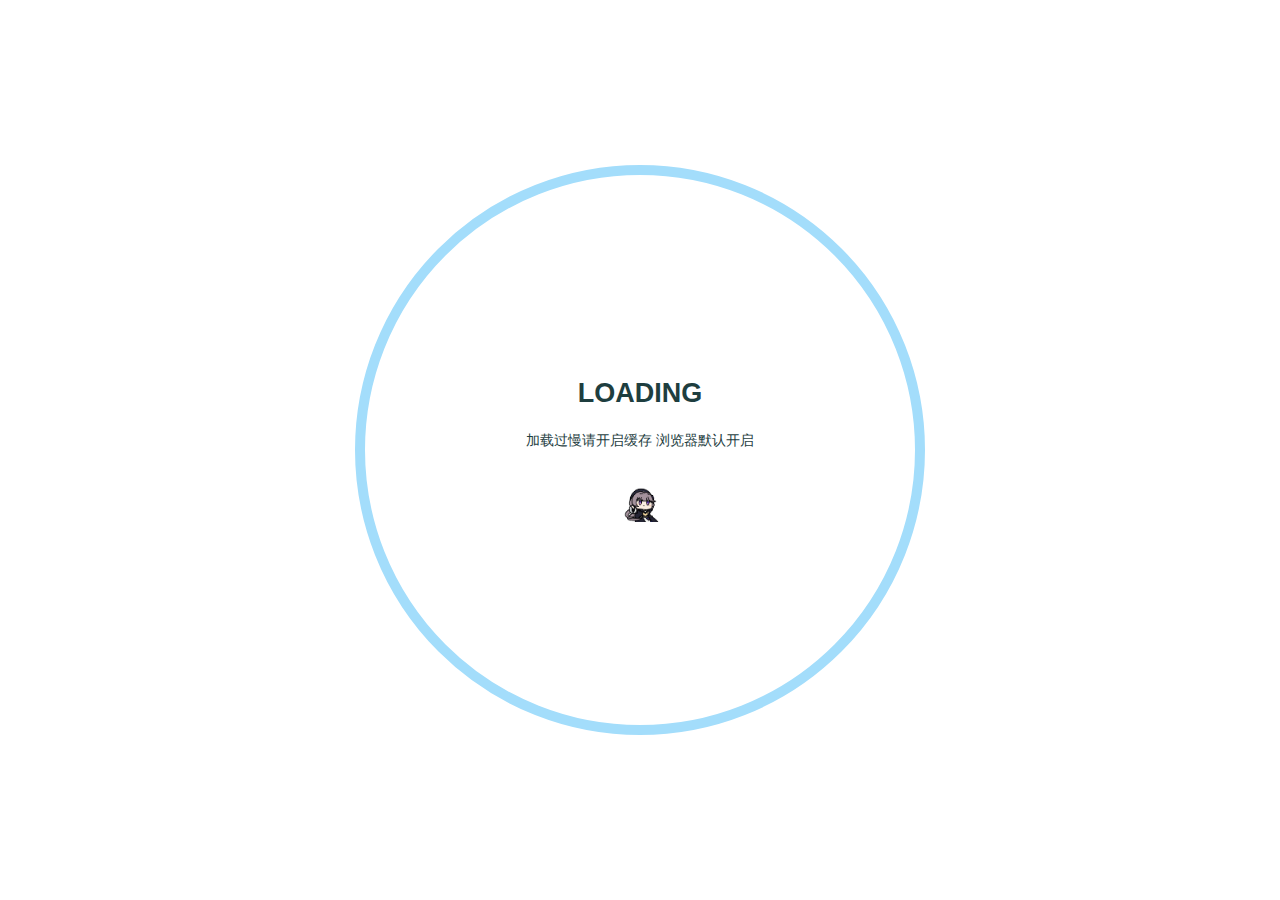
<file: tags/日常杂谈/index.html>
<!DOCTYPE html>
<html lang="en">
<head>
    <meta charset="utf-8" />
    <title>Tags: 日常杂谈 | Ely&#39;s blog</title>
    <meta name="author" content="King_Ely" />
    <meta name="description" content="欢迎来到属于我の世界" />
    <meta name="keywords" content="" />
    <meta
        name="viewport"
        content="width=device-width, initial-scale=1.0, maximum-scale=1.0, user-scalable=0"
    />
    <link rel="icon" href="/images/avatar.jpg" />
    <link rel="preconnect" href="https://s4.zstatic.net" />
<script src="https://s4.zstatic.net/ajax/libs/vue/3.3.7/vue.global.prod.min.js"></script>
<link rel="stylesheet" href="https://s4.zstatic.net/ajax/libs/font-awesome/6.4.2/css/all.min.css" />
<link rel="preconnect" href="https://fonts.googleapis.cn" />
<link rel="preconnect" href="https://fonts.gstatic.cn" crossorigin />
<link
    rel="stylesheet"
    href="https://fonts.googleapis.cn/css2?family=Fira+Code:wght@400;500;600;700&family=Lexend:wght@400;500;600;700;800;900&family=Noto+Sans+SC:wght@400;500;600;700;800;900&display=swap"
/>
<script> const mixins = {}; </script>

<script src="https://polyfill.alicdn.com/v3/polyfill.min.js?features=default"></script>


<script src="https://s4.zstatic.net/ajax/libs/highlight.js/11.9.0/highlight.min.js"></script>
<script src="https://s4.zstatic.net/ajax/libs/highlightjs-line-numbers.js/2.8.0/highlightjs-line-numbers.min.js"></script>
<link
    rel="stylesheet"
    href="https://s4.zstatic.net/ajax/libs/highlight.js/11.9.0/styles/github.min.css"
/>
<script src="/js/lib/highlight.js"></script>



<script src="/js/lib/preview.js"></script>





<link rel="stylesheet" href="/css/main.css" />

<meta name="generator" content="Hexo 7.2.0"></head>
<body>
    <div id="layout">
        <transition name="fade">
            <div id="loading" v-show="loading">
                <div id="loading-circle">
                    <h2>LOADING</h2>
                    <p>加载过慢请开启缓存 浏览器默认开启</p>
                    <img src="/images/loading.gif" />
                </div>
            </div>
        </transition>
        <div id="menu" :class="{ hidden: hiddenMenu, 'menu-color': menuColor}">
    <nav id="desktop-menu">
        <a class="title" href="/">
            <span>ELY&#39;S BLOG</span>
        </a>
        
        <a href="/">
            <i class="fa-solid fa-house fa-fw"></i>
            <span>&ensp;Home</span>
        </a>
        
        <a href="/about">
            <i class="fa-solid fa-id-card fa-fw"></i>
            <span>&ensp;About</span>
        </a>
        
        <a href="/archives">
            <i class="fa-solid fa-box-archive fa-fw"></i>
            <span>&ensp;Archives</span>
        </a>
        
        <a href="/categories">
            <i class="fa-solid fa-bookmark fa-fw"></i>
            <span>&ensp;Categories</span>
        </a>
        
        <a href="/tags">
            <i class="fa-solid fa-tags fa-fw"></i>
            <span>&ensp;Tags</span>
        </a>
        
    </nav>
    <nav id="mobile-menu">
        <div class="title" @click="showMenuItems = !showMenuItems">
            <i class="fa-solid fa-bars fa-fw"></i>
            <span>&emsp;ELY&#39;S BLOG</span>
        </div>
        <transition name="slide">
            <div class="items" v-show="showMenuItems">
                
                <a href="/">
                    <div class="item">
                        <div style="min-width: 20px; max-width: 50px; width: 10%">
                            <i class="fa-solid fa-house fa-fw"></i>
                        </div>
                        <div style="min-width: 100px; max-width: 150%; width: 20%">Home</div>
                    </div>
                </a>
                
                <a href="/about">
                    <div class="item">
                        <div style="min-width: 20px; max-width: 50px; width: 10%">
                            <i class="fa-solid fa-id-card fa-fw"></i>
                        </div>
                        <div style="min-width: 100px; max-width: 150%; width: 20%">About</div>
                    </div>
                </a>
                
                <a href="/archives">
                    <div class="item">
                        <div style="min-width: 20px; max-width: 50px; width: 10%">
                            <i class="fa-solid fa-box-archive fa-fw"></i>
                        </div>
                        <div style="min-width: 100px; max-width: 150%; width: 20%">Archives</div>
                    </div>
                </a>
                
                <a href="/categories">
                    <div class="item">
                        <div style="min-width: 20px; max-width: 50px; width: 10%">
                            <i class="fa-solid fa-bookmark fa-fw"></i>
                        </div>
                        <div style="min-width: 100px; max-width: 150%; width: 20%">Categories</div>
                    </div>
                </a>
                
                <a href="/tags">
                    <div class="item">
                        <div style="min-width: 20px; max-width: 50px; width: 10%">
                            <i class="fa-solid fa-tags fa-fw"></i>
                        </div>
                        <div style="min-width: 100px; max-width: 150%; width: 20%">Tags</div>
                    </div>
                </a>
                
            </div>
        </transition>
    </nav>
</div>
<transition name="fade">
    <div id="menu-curtain" @click="showMenuItems = !showMenuItems" v-show="showMenuItems"></div>
</transition>

        <div id="main" :class="loading ? 'into-enter-from': 'into-enter-active'">
            <div id="archives">
    
    <div class="categories-tags">
        
        
        
        <span>
            <a href="/tags/%E6%97%A5%E5%B8%B8%E6%9D%82%E8%B0%88/" style="background: linear-gradient(120deg, #9abbf7 0%, #ffbbf4 100%)">
                <span class="icon">
                    <i class="fa-solid fa-tags fa-fw"></i>
                </span>
                日常杂谈
            </a>
        </span>
        
        
        
        
    </div>
    
    <div class="timeline">
        <div class="timeline-tail"></div>
        <div class="timeline-content">
            <div class="item-time">2024/5/2</div>
            <a href="/2024/05/02/%E5%86%99%E7%BB%99%E6%9D%A5%E8%AE%BF%E8%80%85%E7%9A%84%E4%B8%80%E5%B0%81%E4%BF%A1/">
                <h3>写给来访者的一封信</h3>
            </a>
            <div class="info">
                
                <span class="category">
                    <a href="/categories/%E6%97%A5%E5%B8%B8%E6%9D%82%E8%B0%88/">
                        <span class="icon">
                            <i class="fa-solid fa-bookmark fa-fw"></i>
                        </span>
                        日常杂谈
                    </a>
                </span>
                
                
                <span class="tags">
                    <span class="icon">
                        <i class="fa-solid fa-tags fa-fw"></i>
                    </span>
                    
                    
                    <span class="tag">
                        
                        <a href="/tags/%E6%97%A5%E5%B8%B8%E6%9D%82%E8%B0%88/" style="color: #ff7d73">
                            日常杂谈
                        </a>
                    </span>
                    
                </span>
                
            </div>
        </div>
    </div>
    
    <div class="timeline">
        <div class="timeline-tail"></div>
        <div class="timeline-content">
            <div class="item-time">2024/5/1</div>
            <a href="/2024/05/01/%E4%B8%AA%E4%BA%BA%E5%8D%9A%E5%AE%A2%E6%90%AD%E5%BB%BA%E6%88%90%E5%8A%9F/">
                <h3>个人博客搭建成功</h3>
            </a>
            <div class="info">
                
                <span class="category">
                    <a href="/categories/%E6%97%A5%E5%B8%B8%E6%9D%82%E8%B0%88/">
                        <span class="icon">
                            <i class="fa-solid fa-bookmark fa-fw"></i>
                        </span>
                        日常杂谈
                    </a>
                </span>
                
                
                <span class="tags">
                    <span class="icon">
                        <i class="fa-solid fa-tags fa-fw"></i>
                    </span>
                    
                    
                    <span class="tag">
                        
                        <a href="/tags/%E6%97%A5%E5%B8%B8%E6%9D%82%E8%B0%88/" style="color: #ffa2c4">
                            日常杂谈
                        </a>
                    </span>
                    
                </span>
                
            </div>
        </div>
    </div>
    
</div>

            <footer id="footer">
    <div id="footer-wrap">
        <div>
            &copy;
            2024 - 2024 Ely&#39;s blog
            <span id="footer-icon">
                <i class="fa-solid fa-font-awesome fa-fw"></i>
            </span>
            &commat;King_Ely
        </div>
        <div>
            Based on the <a target="_blank" rel="noopener" href="https://hexo.io">Hexo Engine</a> &amp;
            <a target="_blank" rel="noopener" href="https://github.com/theme-particlex/hexo-theme-particlex">ParticleX Theme</a>
        </div>
        
    </div>
</footer>

        </div>
        
        <transition name="fade">
            <div id="preview" ref="preview" v-show="previewShow">
                <img id="preview-content" ref="previewContent" />
            </div>
        </transition>
        
    </div>
    <script src="/js/main.js"></script>
    
</body>
</html>
</file>
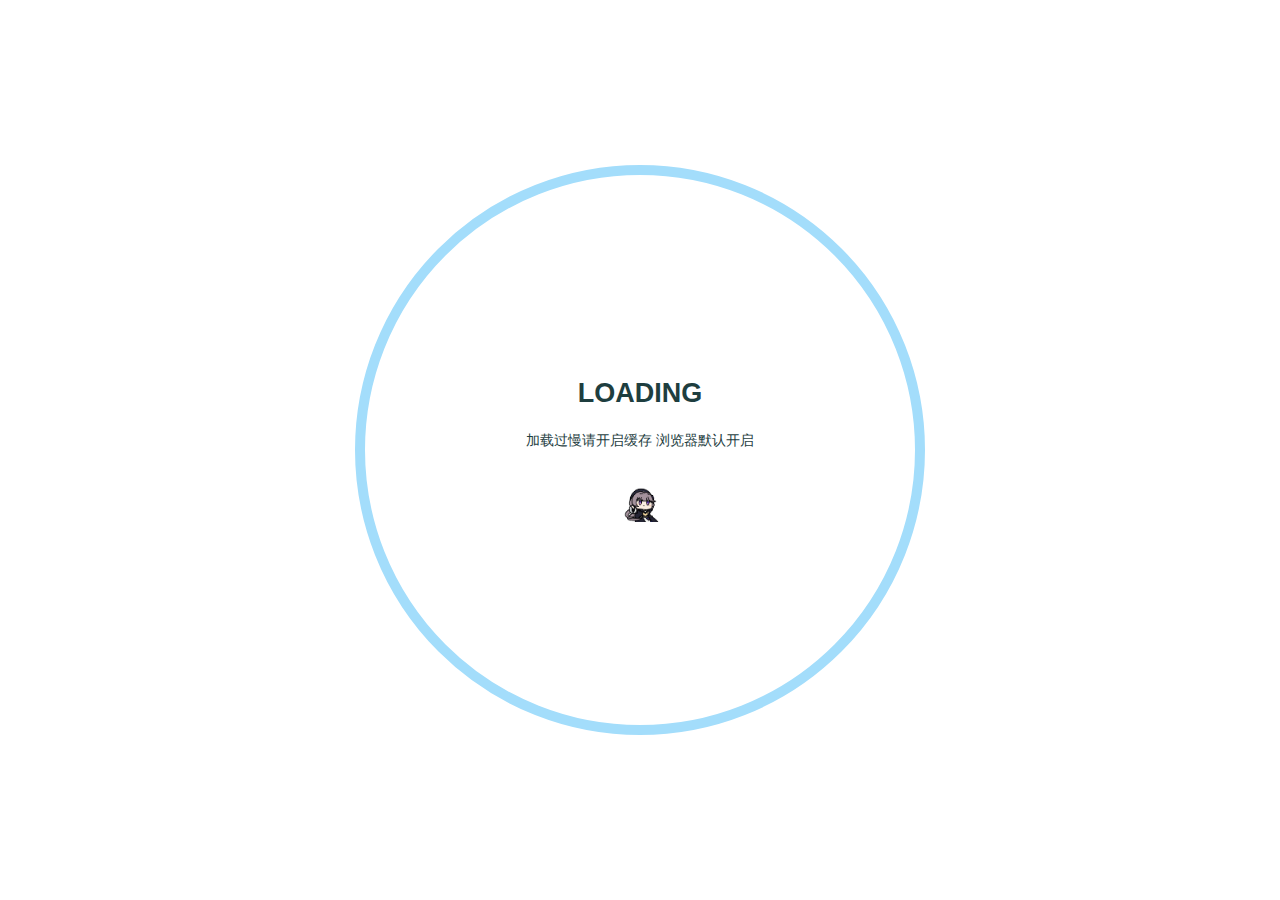
<file: archives/2024/05/index.html>
<!DOCTYPE html>
<html lang="en">
<head>
    <meta charset="utf-8" />
    <title>Archives | Ely&#39;s blog</title>
    <meta name="author" content="King_Ely" />
    <meta name="description" content="欢迎来到属于我の世界" />
    <meta name="keywords" content="" />
    <meta
        name="viewport"
        content="width=device-width, initial-scale=1.0, maximum-scale=1.0, user-scalable=0"
    />
    <link rel="icon" href="/images/avatar.jpg" />
    <link rel="preconnect" href="https://s4.zstatic.net" />
<script src="https://s4.zstatic.net/ajax/libs/vue/3.3.7/vue.global.prod.min.js"></script>
<link rel="stylesheet" href="https://s4.zstatic.net/ajax/libs/font-awesome/6.4.2/css/all.min.css" />
<link rel="preconnect" href="https://fonts.googleapis.cn" />
<link rel="preconnect" href="https://fonts.gstatic.cn" crossorigin />
<link
    rel="stylesheet"
    href="https://fonts.googleapis.cn/css2?family=Fira+Code:wght@400;500;600;700&family=Lexend:wght@400;500;600;700;800;900&family=Noto+Sans+SC:wght@400;500;600;700;800;900&display=swap"
/>
<script> const mixins = {}; </script>

<script src="https://polyfill.alicdn.com/v3/polyfill.min.js?features=default"></script>


<script src="https://s4.zstatic.net/ajax/libs/highlight.js/11.9.0/highlight.min.js"></script>
<script src="https://s4.zstatic.net/ajax/libs/highlightjs-line-numbers.js/2.8.0/highlightjs-line-numbers.min.js"></script>
<link
    rel="stylesheet"
    href="https://s4.zstatic.net/ajax/libs/highlight.js/11.9.0/styles/github.min.css"
/>
<script src="/js/lib/highlight.js"></script>



<script src="/js/lib/preview.js"></script>



<script src="/js/lib/search.js"></script>



<link rel="stylesheet" href="/css/main.css" />

<meta name="generator" content="Hexo 7.2.0"></head>
<body>
    <div id="layout">
        <transition name="fade">
            <div id="loading" v-show="loading">
                <div id="loading-circle">
                    <h2>LOADING</h2>
                    <p>加载过慢请开启缓存 浏览器默认开启</p>
                    <img src="/images/loading.gif" />
                </div>
            </div>
        </transition>
        <div id="menu" :class="{ hidden: hiddenMenu, 'menu-color': menuColor}">
    <nav id="desktop-menu">
        <a class="title" href="/">
            <span>ELY&#39;S BLOG</span>
        </a>
        
        <a href="/">
            <i class="fa-solid fa-house fa-fw"></i>
            <span>&ensp;Home</span>
        </a>
        
        <a href="/about">
            <i class="fa-solid fa-id-card fa-fw"></i>
            <span>&ensp;About</span>
        </a>
        
        <a href="/archives">
            <i class="fa-solid fa-box-archive fa-fw"></i>
            <span>&ensp;Archives</span>
        </a>
        
        <a href="/categories">
            <i class="fa-solid fa-bookmark fa-fw"></i>
            <span>&ensp;Categories</span>
        </a>
        
        <a href="/tags">
            <i class="fa-solid fa-tags fa-fw"></i>
            <span>&ensp;Tags</span>
        </a>
        
    </nav>
    <nav id="mobile-menu">
        <div class="title" @click="showMenuItems = !showMenuItems">
            <i class="fa-solid fa-bars fa-fw"></i>
            <span>&emsp;ELY&#39;S BLOG</span>
        </div>
        <transition name="slide">
            <div class="items" v-show="showMenuItems">
                
                <a href="/">
                    <div class="item">
                        <div style="min-width: 20px; max-width: 50px; width: 10%">
                            <i class="fa-solid fa-house fa-fw"></i>
                        </div>
                        <div style="min-width: 100px; max-width: 150%; width: 20%">Home</div>
                    </div>
                </a>
                
                <a href="/about">
                    <div class="item">
                        <div style="min-width: 20px; max-width: 50px; width: 10%">
                            <i class="fa-solid fa-id-card fa-fw"></i>
                        </div>
                        <div style="min-width: 100px; max-width: 150%; width: 20%">About</div>
                    </div>
                </a>
                
                <a href="/archives">
                    <div class="item">
                        <div style="min-width: 20px; max-width: 50px; width: 10%">
                            <i class="fa-solid fa-box-archive fa-fw"></i>
                        </div>
                        <div style="min-width: 100px; max-width: 150%; width: 20%">Archives</div>
                    </div>
                </a>
                
                <a href="/categories">
                    <div class="item">
                        <div style="min-width: 20px; max-width: 50px; width: 10%">
                            <i class="fa-solid fa-bookmark fa-fw"></i>
                        </div>
                        <div style="min-width: 100px; max-width: 150%; width: 20%">Categories</div>
                    </div>
                </a>
                
                <a href="/tags">
                    <div class="item">
                        <div style="min-width: 20px; max-width: 50px; width: 10%">
                            <i class="fa-solid fa-tags fa-fw"></i>
                        </div>
                        <div style="min-width: 100px; max-width: 150%; width: 20%">Tags</div>
                    </div>
                </a>
                
            </div>
        </transition>
    </nav>
</div>
<transition name="fade">
    <div id="menu-curtain" @click="showMenuItems = !showMenuItems" v-show="showMenuItems"></div>
</transition>

        <div id="main" :class="loading ? 'into-enter-from': 'into-enter-active'">
            
<div id="archives">
    
    <input id="search-bar" class="input" placeholder="搜索" v-model="rawSearch" />
    
    <div id="timeline-wrap" ref="timeline">
        
        <div class="timeline" data-title="个人博客搭建成功">
            <div class="timeline-tail"></div>
            <div class="timeline-content">
                <div class="item-time">2024/5/1</div>
                <a href="/2024/05/01/%E4%B8%AA%E4%BA%BA%E5%8D%9A%E5%AE%A2%E6%90%AD%E5%BB%BA%E6%88%90%E5%8A%9F/">
                    <h3>个人博客搭建成功</h3>
                </a>
                <div class="info">
                    
                    <span class="category">
                        <a href="/categories/%E6%97%A5%E5%B8%B8%E6%9D%82%E8%B0%88/">
                            <span class="icon">
                                <i class="fa-solid fa-bookmark fa-fw"></i>
                            </span>
                            日常杂谈
                        </a>
                    </span>
                    
                    
                    <span class="tags">
                        <span class="icon">
                            <i class="fa-solid fa-tags fa-fw"></i>
                        </span>
                        
                        
                        <span class="tag">
                            
                            <a href="/tags/%E6%97%A5%E5%B8%B8%E6%9D%82%E8%B0%88/" style="color: #ffa2c4">
                                日常杂谈
                            </a>
                        </span>
                        
                    </span>
                    
                </div>
            </div>
        </div>
        
        <div class="timeline" data-title="写给来访者的一封信">
            <div class="timeline-tail"></div>
            <div class="timeline-content">
                <div class="item-time">2024/5/2</div>
                <a href="/2024/05/02/%E5%86%99%E7%BB%99%E6%9D%A5%E8%AE%BF%E8%80%85%E7%9A%84%E4%B8%80%E5%B0%81%E4%BF%A1/">
                    <h3>写给来访者的一封信</h3>
                </a>
                <div class="info">
                    
                    <span class="category">
                        <a href="/categories/%E6%97%A5%E5%B8%B8%E6%9D%82%E8%B0%88/">
                            <span class="icon">
                                <i class="fa-solid fa-bookmark fa-fw"></i>
                            </span>
                            日常杂谈
                        </a>
                    </span>
                    
                    
                    <span class="tags">
                        <span class="icon">
                            <i class="fa-solid fa-tags fa-fw"></i>
                        </span>
                        
                        
                        <span class="tag">
                            
                            <a href="/tags/%E6%97%A5%E5%B8%B8%E6%9D%82%E8%B0%88/" style="color: #00a596">
                                日常杂谈
                            </a>
                        </span>
                        
                    </span>
                    
                </div>
            </div>
        </div>
        
    </div>
</div>

            <footer id="footer">
    <div id="footer-wrap">
        <div>
            &copy;
            2024 - 2024 Ely&#39;s blog
            <span id="footer-icon">
                <i class="fa-solid fa-font-awesome fa-fw"></i>
            </span>
            &commat;King_Ely
        </div>
        <div>
            Based on the <a target="_blank" rel="noopener" href="https://hexo.io">Hexo Engine</a> &amp;
            <a target="_blank" rel="noopener" href="https://github.com/theme-particlex/hexo-theme-particlex">ParticleX Theme</a>
        </div>
        
    </div>
</footer>

        </div>
        
        <transition name="fade">
            <div id="preview" ref="preview" v-show="previewShow">
                <img id="preview-content" ref="previewContent" />
            </div>
        </transition>
        
    </div>
    <script src="/js/main.js"></script>
    
</body>
</html>
</file>
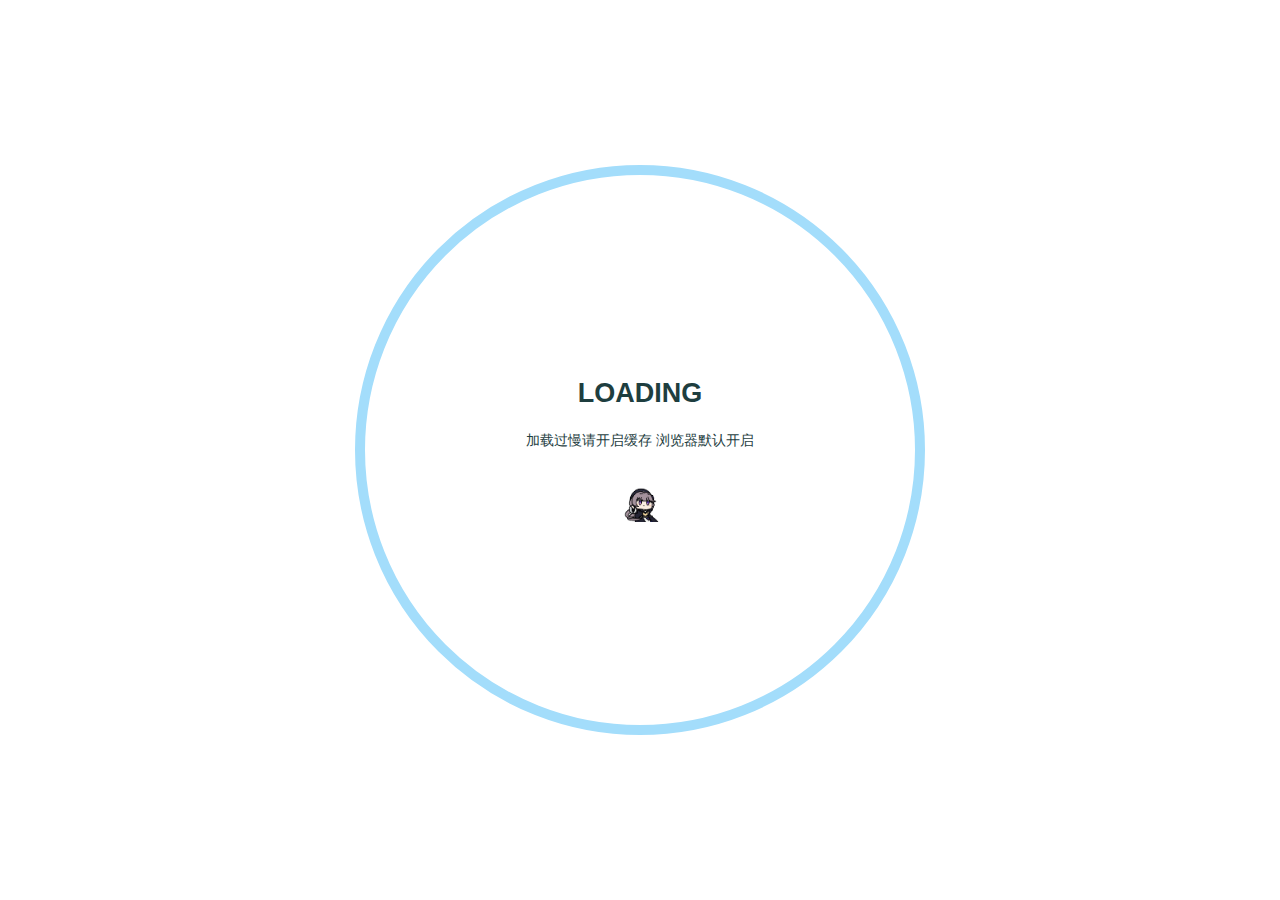
<file: 2024/05/01/个人博客搭建成功/index.html>
<!DOCTYPE html>
<html lang="en">
<head>
    <meta charset="utf-8" />
    <title>个人博客搭建成功 | Ely&#39;s blog</title>
    <meta name="author" content="King_Ely" />
    <meta name="description" content="欢迎来到属于我の世界" />
    <meta name="keywords" content="" />
    <meta
        name="viewport"
        content="width=device-width, initial-scale=1.0, maximum-scale=1.0, user-scalable=0"
    />
    <link rel="icon" href="/images/avatar.jpg" />
    <link rel="preconnect" href="https://s4.zstatic.net" />
<script src="https://s4.zstatic.net/ajax/libs/vue/3.3.7/vue.global.prod.min.js"></script>
<link rel="stylesheet" href="https://s4.zstatic.net/ajax/libs/font-awesome/6.4.2/css/all.min.css" />
<link rel="preconnect" href="https://fonts.googleapis.cn" />
<link rel="preconnect" href="https://fonts.gstatic.cn" crossorigin />
<link
    rel="stylesheet"
    href="https://fonts.googleapis.cn/css2?family=Fira+Code:wght@400;500;600;700&family=Lexend:wght@400;500;600;700;800;900&family=Noto+Sans+SC:wght@400;500;600;700;800;900&display=swap"
/>
<script> const mixins = {}; </script>

<script src="https://polyfill.alicdn.com/v3/polyfill.min.js?features=default"></script>


<script src="https://s4.zstatic.net/ajax/libs/highlight.js/11.9.0/highlight.min.js"></script>
<script src="https://s4.zstatic.net/ajax/libs/highlightjs-line-numbers.js/2.8.0/highlightjs-line-numbers.min.js"></script>
<link
    rel="stylesheet"
    href="https://s4.zstatic.net/ajax/libs/highlight.js/11.9.0/styles/github.min.css"
/>
<script src="/js/lib/highlight.js"></script>



<script src="/js/lib/preview.js"></script>






<script src="https://s4.zstatic.net/ajax/libs/waline/2.15.8/waline.min.js"></script>
<link rel="stylesheet" href="https://s4.zstatic.net/ajax/libs/waline/2.15.8/waline.min.css" />
<link rel="stylesheet" href="https://s4.zstatic.net/ajax/libs/waline/2.15.8/waline-meta.min.css" />




<link rel="stylesheet" href="/css/main.css" />

<meta name="generator" content="Hexo 7.2.0"></head>
<body>
    <div id="layout">
        <transition name="fade">
            <div id="loading" v-show="loading">
                <div id="loading-circle">
                    <h2>LOADING</h2>
                    <p>加载过慢请开启缓存 浏览器默认开启</p>
                    <img src="/images/loading.gif" />
                </div>
            </div>
        </transition>
        <div id="menu" :class="{ hidden: hiddenMenu, 'menu-color': menuColor}">
    <nav id="desktop-menu">
        <a class="title" href="/">
            <span>ELY&#39;S BLOG</span>
        </a>
        
        <a href="/">
            <i class="fa-solid fa-house fa-fw"></i>
            <span>&ensp;Home</span>
        </a>
        
        <a href="/about">
            <i class="fa-solid fa-id-card fa-fw"></i>
            <span>&ensp;About</span>
        </a>
        
        <a href="/archives">
            <i class="fa-solid fa-box-archive fa-fw"></i>
            <span>&ensp;Archives</span>
        </a>
        
        <a href="/categories">
            <i class="fa-solid fa-bookmark fa-fw"></i>
            <span>&ensp;Categories</span>
        </a>
        
        <a href="/tags">
            <i class="fa-solid fa-tags fa-fw"></i>
            <span>&ensp;Tags</span>
        </a>
        
    </nav>
    <nav id="mobile-menu">
        <div class="title" @click="showMenuItems = !showMenuItems">
            <i class="fa-solid fa-bars fa-fw"></i>
            <span>&emsp;ELY&#39;S BLOG</span>
        </div>
        <transition name="slide">
            <div class="items" v-show="showMenuItems">
                
                <a href="/">
                    <div class="item">
                        <div style="min-width: 20px; max-width: 50px; width: 10%">
                            <i class="fa-solid fa-house fa-fw"></i>
                        </div>
                        <div style="min-width: 100px; max-width: 150%; width: 20%">Home</div>
                    </div>
                </a>
                
                <a href="/about">
                    <div class="item">
                        <div style="min-width: 20px; max-width: 50px; width: 10%">
                            <i class="fa-solid fa-id-card fa-fw"></i>
                        </div>
                        <div style="min-width: 100px; max-width: 150%; width: 20%">About</div>
                    </div>
                </a>
                
                <a href="/archives">
                    <div class="item">
                        <div style="min-width: 20px; max-width: 50px; width: 10%">
                            <i class="fa-solid fa-box-archive fa-fw"></i>
                        </div>
                        <div style="min-width: 100px; max-width: 150%; width: 20%">Archives</div>
                    </div>
                </a>
                
                <a href="/categories">
                    <div class="item">
                        <div style="min-width: 20px; max-width: 50px; width: 10%">
                            <i class="fa-solid fa-bookmark fa-fw"></i>
                        </div>
                        <div style="min-width: 100px; max-width: 150%; width: 20%">Categories</div>
                    </div>
                </a>
                
                <a href="/tags">
                    <div class="item">
                        <div style="min-width: 20px; max-width: 50px; width: 10%">
                            <i class="fa-solid fa-tags fa-fw"></i>
                        </div>
                        <div style="min-width: 100px; max-width: 150%; width: 20%">Tags</div>
                    </div>
                </a>
                
            </div>
        </transition>
    </nav>
</div>
<transition name="fade">
    <div id="menu-curtain" @click="showMenuItems = !showMenuItems" v-show="showMenuItems"></div>
</transition>

        <div id="main" :class="loading ? 'into-enter-from': 'into-enter-active'">
            <div class="article">
    <div>
        <h1>个人博客搭建成功</h1>
    </div>
    <div class="info">
        <span class="date">
            <span class="icon">
                <i class="fa-solid fa-calendar fa-fw"></i>
            </span>
            2024/5/1
        </span>
        
        <span class="category">
            <a href="/categories/%E6%97%A5%E5%B8%B8%E6%9D%82%E8%B0%88/">
                <span class="icon">
                    <i class="fa-solid fa-bookmark fa-fw"></i>
                </span>
                日常杂谈
            </a>
        </span>
        
        
        <span class="tags">
            <span class="icon">
                <i class="fa-solid fa-tags fa-fw"></i>
            </span>
            
            
            <span class="tag">
                
                <a href="/tags/%E6%97%A5%E5%B8%B8%E6%9D%82%E8%B0%88/" style="color: #03a9f4">
                    日常杂谈
                </a>
            </span>
            
        </span>
        
    </div>
    
    <div class="content" v-pre>
        <h1 id="成功创建个人博客网站"><a href="#成功创建个人博客网站" class="headerlink" title="成功创建个人博客网站"></a>成功创建个人博客网站</h1><p>纪念一下这一刻！<br>感谢各位能够访问到我的博客网站，如果觉得这个小站非常酷，拜托分享给你的好兄弟好姐妹！<br>如果你十分想与我联系，或者你对我的网站有更好的建议，欢迎通过以下途径联系到我：<br>企鹅号：1944076104<br>邮箱：<a href="mailto:&#x4b;&#x69;&#x6e;&#103;&#x45;&#108;&#x79;&#x46;&#x6c;&#x61;&#119;&#x6c;&#101;&#x73;&#115;&#x40;&#x6f;&#x75;&#x74;&#x6c;&#x6f;&#x6f;&#x6b;&#x2e;&#99;&#x6f;&#x6d;">&#x4b;&#x69;&#x6e;&#103;&#x45;&#108;&#x79;&#x46;&#x6c;&#x61;&#119;&#x6c;&#101;&#x73;&#115;&#x40;&#x6f;&#x75;&#x74;&#x6c;&#x6f;&#x6f;&#x6b;&#x2e;&#99;&#x6f;&#x6d;</a><br>卫星号：GuardYourRoad</p>

    </div>
    
    
    
    
    
    <div id="comment">
        <div id="waline-container"></div>
    </div>
    
    
    
</div>

            <footer id="footer">
    <div id="footer-wrap">
        <div>
            &copy;
            2024 - 2024 Ely&#39;s blog
            <span id="footer-icon">
                <i class="fa-solid fa-font-awesome fa-fw"></i>
            </span>
            &commat;King_Ely
        </div>
        <div>
            Based on the <a target="_blank" rel="noopener" href="https://hexo.io">Hexo Engine</a> &amp;
            <a target="_blank" rel="noopener" href="https://github.com/theme-particlex/hexo-theme-particlex">ParticleX Theme</a>
        </div>
        
    </div>
</footer>

        </div>
        
        <transition name="fade">
            <div id="preview" ref="preview" v-show="previewShow">
                <img id="preview-content" ref="previewContent" />
            </div>
        </transition>
        
    </div>
    <script src="/js/main.js"></script>
    
    


<script>
    Waline.init({
        el: "#waline-container",
        serverURL: "",
        commentCount: true,
        pageview: false,
        emoji: "https://unpkg.com/@waline/emojis@1.2.0/weibo,https://unpkg.com/@waline/emojis@1.2.0/alus,https://unpkg.com/@waline/emojis@1.2.0/bilibili,https://unpkg.com/@waline/emojis@1.2.0/qq,https://unpkg.com/@waline/emojis@1.2.0/tieba,https://unpkg.com/@waline/emojis@1.2.0/tw-emoji".split(","),
        meta: "nick,mail,link".split(","),
        requiredMeta: "nick".split(","),
        lang: "",
        wordLimit: 0,
        pageSize: "10",
        login: "enable",
        
    });
</script>



    
</body>
</html>
</file>
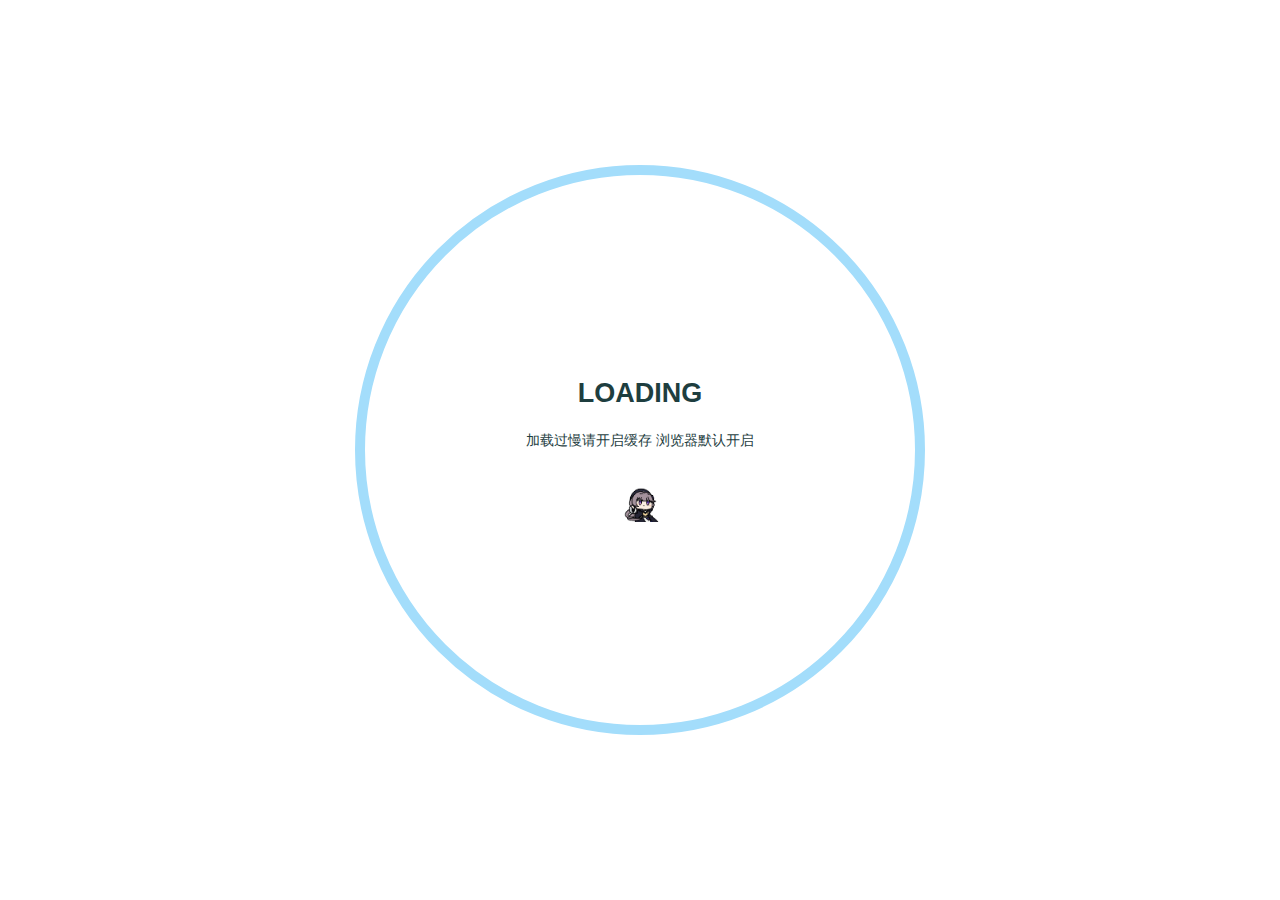
<file: 2024/05/02/写给来访者的一封信/index.html>
<!DOCTYPE html>
<html lang="en">
<head>
    <meta charset="utf-8" />
    <title>写给来访者的一封信 | Ely&#39;s blog</title>
    <meta name="author" content="King_Ely" />
    <meta name="description" content="欢迎来到属于我の世界" />
    <meta name="keywords" content="" />
    <meta
        name="viewport"
        content="width=device-width, initial-scale=1.0, maximum-scale=1.0, user-scalable=0"
    />
    <link rel="icon" href="/images/avatar.jpg" />
    <link rel="preconnect" href="https://s4.zstatic.net" />
<script src="https://s4.zstatic.net/ajax/libs/vue/3.3.7/vue.global.prod.min.js"></script>
<link rel="stylesheet" href="https://s4.zstatic.net/ajax/libs/font-awesome/6.4.2/css/all.min.css" />
<link rel="preconnect" href="https://fonts.googleapis.cn" />
<link rel="preconnect" href="https://fonts.gstatic.cn" crossorigin />
<link
    rel="stylesheet"
    href="https://fonts.googleapis.cn/css2?family=Fira+Code:wght@400;500;600;700&family=Lexend:wght@400;500;600;700;800;900&family=Noto+Sans+SC:wght@400;500;600;700;800;900&display=swap"
/>
<script> const mixins = {}; </script>

<script src="https://polyfill.alicdn.com/v3/polyfill.min.js?features=default"></script>


<script src="https://s4.zstatic.net/ajax/libs/highlight.js/11.9.0/highlight.min.js"></script>
<script src="https://s4.zstatic.net/ajax/libs/highlightjs-line-numbers.js/2.8.0/highlightjs-line-numbers.min.js"></script>
<link
    rel="stylesheet"
    href="https://s4.zstatic.net/ajax/libs/highlight.js/11.9.0/styles/github.min.css"
/>
<script src="/js/lib/highlight.js"></script>



<script src="/js/lib/preview.js"></script>






<script src="https://s4.zstatic.net/ajax/libs/waline/2.15.8/waline.min.js"></script>
<link rel="stylesheet" href="https://s4.zstatic.net/ajax/libs/waline/2.15.8/waline.min.css" />
<link rel="stylesheet" href="https://s4.zstatic.net/ajax/libs/waline/2.15.8/waline-meta.min.css" />




<link rel="stylesheet" href="/css/main.css" />

<meta name="generator" content="Hexo 7.2.0"></head>
<body>
    <div id="layout">
        <transition name="fade">
            <div id="loading" v-show="loading">
                <div id="loading-circle">
                    <h2>LOADING</h2>
                    <p>加载过慢请开启缓存 浏览器默认开启</p>
                    <img src="/images/loading.gif" />
                </div>
            </div>
        </transition>
        <div id="menu" :class="{ hidden: hiddenMenu, 'menu-color': menuColor}">
    <nav id="desktop-menu">
        <a class="title" href="/">
            <span>ELY&#39;S BLOG</span>
        </a>
        
        <a href="/">
            <i class="fa-solid fa-house fa-fw"></i>
            <span>&ensp;Home</span>
        </a>
        
        <a href="/about">
            <i class="fa-solid fa-id-card fa-fw"></i>
            <span>&ensp;About</span>
        </a>
        
        <a href="/archives">
            <i class="fa-solid fa-box-archive fa-fw"></i>
            <span>&ensp;Archives</span>
        </a>
        
        <a href="/categories">
            <i class="fa-solid fa-bookmark fa-fw"></i>
            <span>&ensp;Categories</span>
        </a>
        
        <a href="/tags">
            <i class="fa-solid fa-tags fa-fw"></i>
            <span>&ensp;Tags</span>
        </a>
        
    </nav>
    <nav id="mobile-menu">
        <div class="title" @click="showMenuItems = !showMenuItems">
            <i class="fa-solid fa-bars fa-fw"></i>
            <span>&emsp;ELY&#39;S BLOG</span>
        </div>
        <transition name="slide">
            <div class="items" v-show="showMenuItems">
                
                <a href="/">
                    <div class="item">
                        <div style="min-width: 20px; max-width: 50px; width: 10%">
                            <i class="fa-solid fa-house fa-fw"></i>
                        </div>
                        <div style="min-width: 100px; max-width: 150%; width: 20%">Home</div>
                    </div>
                </a>
                
                <a href="/about">
                    <div class="item">
                        <div style="min-width: 20px; max-width: 50px; width: 10%">
                            <i class="fa-solid fa-id-card fa-fw"></i>
                        </div>
                        <div style="min-width: 100px; max-width: 150%; width: 20%">About</div>
                    </div>
                </a>
                
                <a href="/archives">
                    <div class="item">
                        <div style="min-width: 20px; max-width: 50px; width: 10%">
                            <i class="fa-solid fa-box-archive fa-fw"></i>
                        </div>
                        <div style="min-width: 100px; max-width: 150%; width: 20%">Archives</div>
                    </div>
                </a>
                
                <a href="/categories">
                    <div class="item">
                        <div style="min-width: 20px; max-width: 50px; width: 10%">
                            <i class="fa-solid fa-bookmark fa-fw"></i>
                        </div>
                        <div style="min-width: 100px; max-width: 150%; width: 20%">Categories</div>
                    </div>
                </a>
                
                <a href="/tags">
                    <div class="item">
                        <div style="min-width: 20px; max-width: 50px; width: 10%">
                            <i class="fa-solid fa-tags fa-fw"></i>
                        </div>
                        <div style="min-width: 100px; max-width: 150%; width: 20%">Tags</div>
                    </div>
                </a>
                
            </div>
        </transition>
    </nav>
</div>
<transition name="fade">
    <div id="menu-curtain" @click="showMenuItems = !showMenuItems" v-show="showMenuItems"></div>
</transition>

        <div id="main" :class="loading ? 'into-enter-from': 'into-enter-active'">
            <div class="article">
    <div>
        <h1>写给来访者的一封信</h1>
    </div>
    <div class="info">
        <span class="date">
            <span class="icon">
                <i class="fa-solid fa-calendar fa-fw"></i>
            </span>
            2024/5/2
        </span>
        
        <span class="category">
            <a href="/categories/%E6%97%A5%E5%B8%B8%E6%9D%82%E8%B0%88/">
                <span class="icon">
                    <i class="fa-solid fa-bookmark fa-fw"></i>
                </span>
                日常杂谈
            </a>
        </span>
        
        
        <span class="tags">
            <span class="icon">
                <i class="fa-solid fa-tags fa-fw"></i>
            </span>
            
            
            <span class="tag">
                
                <a href="/tags/%E6%97%A5%E5%B8%B8%E6%9D%82%E8%B0%88/" style="color: #ff7d73">
                    日常杂谈
                </a>
            </span>
            
        </span>
        
    </div>
    
    <div class="content" v-pre>
        <p>感谢各位来访者能够进入我的网站！</p>
<p>建立这个网站的初衷是为了实现我的一次小小的尝试，自己想完成的很酷的事情之一，也借此来探索一下专业之外的技能，仅仅限于爱好方面（一个修车的人创建的网站）</p>
<p>创建这个网站只是一个开始，而且我并没有思考过未来的事情，关于这个网站会发表一些什么文章，会专注于那些领域，会发表一些什么知识等等，我从来都没有考虑过，但不可否认的是刚制作出的一个网站绝对是潜力无穷的，即使现在这里什么都没有</p>
<p>我想这个地方不仅仅是属于我的世界，可能也会是你们访问者中的其中几位，毕竟我更愿意用 Elysian Realm 来称呼这个网站（或许吧，但最好不要让管理者有13个，其中一个还是女孩子，还留着粉色的头发，毕竟领头人先叠buff了 OwO？）</p>
<p>总之感谢各位来访者，目前网站还没有评论功能，有什么想说的话我都留有联系方式，欢迎各位向我发起对话框！</p>

    </div>
    
    
    
    
    
    <div id="comment">
        <div id="waline-container"></div>
    </div>
    
    
    
</div>

            <footer id="footer">
    <div id="footer-wrap">
        <div>
            &copy;
            2024 - 2024 Ely&#39;s blog
            <span id="footer-icon">
                <i class="fa-solid fa-font-awesome fa-fw"></i>
            </span>
            &commat;King_Ely
        </div>
        <div>
            Based on the <a target="_blank" rel="noopener" href="https://hexo.io">Hexo Engine</a> &amp;
            <a target="_blank" rel="noopener" href="https://github.com/theme-particlex/hexo-theme-particlex">ParticleX Theme</a>
        </div>
        
    </div>
</footer>

        </div>
        
        <transition name="fade">
            <div id="preview" ref="preview" v-show="previewShow">
                <img id="preview-content" ref="previewContent" />
            </div>
        </transition>
        
    </div>
    <script src="/js/main.js"></script>
    
    


<script>
    Waline.init({
        el: "#waline-container",
        serverURL: "",
        commentCount: true,
        pageview: false,
        emoji: "https://unpkg.com/@waline/emojis@1.2.0/weibo,https://unpkg.com/@waline/emojis@1.2.0/alus,https://unpkg.com/@waline/emojis@1.2.0/bilibili,https://unpkg.com/@waline/emojis@1.2.0/qq,https://unpkg.com/@waline/emojis@1.2.0/tieba,https://unpkg.com/@waline/emojis@1.2.0/tw-emoji".split(","),
        meta: "nick,mail,link".split(","),
        requiredMeta: "nick".split(","),
        lang: "",
        wordLimit: 0,
        pageSize: "10",
        login: "enable",
        
    });
</script>



    
</body>
</html>
</file>
<file: css/main.css>
#archives {
    margin: auto;
    margin-top: 100px;
    padding: 20px;
}
#archives .categories-tags {
    margin: auto;
    margin-bottom: 50px;
    max-width: 900px;
    text-align: center;
    width: 100%;
}
#archives .categories-tags span {
    display: inline-block;
    margin: 10px;
}
#archives .categories-tags span .icon {
    color: #fff;
    margin-left: 0;
    margin-right: 10px;
}
#archives .categories-tags span a {
    border: #ffffff80 1px solid;
    border-radius: 10px;
    color: #fff;
    padding: 10px 15px;
    transition: background 0.25s, border 0.25s, color 0.25s;
}
#archives .categories-tags span a:hover {
    background: #fff !important;
    border: #a5c2f5 1px solid;
    color: #5c6b72;
}
#archives .category,
#archives .tags .tag,
.article .info .category,
.article .info .tags,
.article .info .tags .tag {
    display: inline-block;
    margin-right: 10px;
}
#archives h3 {
    margin: 10px 0;
}
#crypto {
    margin: 50px 0;
}
#crypto.failure {
    border-color: #ea4a5a;
    color: #ea4a5a;
}
#crypto.failure:focus {
    box-shadow: 0 0 0 3px #ea4a5a4d;
}
#crypto.success {
    border-color: #34d058;
    color: #34d058;
}
#footer {
    font-size: 14px;
    margin-top: 150px;
    padding-bottom: 20px;
    text-align: center;
    width: 100%;
}
#footer #footer-icon {
    color: #f194f4;
    display: inline-block;
    font-size: 18px;
    margin: 0 10px;
}
#footer #footer-wrap {
    border-top: 1px solid #aaa;
    color: #5c6b72;
    margin: auto;
    width: 900px;
}
#footer #footer-wrap div {
    margin: 15px;
}
#home-card {
    width: 300px;
}
#home-card #card-style {
    background: #fff;
    border: none;
    border-radius: 10px;
    box-shadow: 0 0 20px #d9d9d980;
    display: flex;
    flex-direction: column;
    max-height: 80vh;
    justify-content: center;
    overflow: auto;
    position: sticky;
    text-align: center;
    top: 10vh;
    width: 300px;
}
#home-card #card-div {
    overflow: auto;
    padding: 25px 0;
}
#home-card #card-div .avatar {
    border: #f1f1f1 solid 3px;
    border-radius: 50%;
    height: 140px;
    margin: auto;
    text-align: center;
    width: 140px;
}
#home-card #card-div .avatar img {
    border-radius: 50%;
    height: 100%;
    width: 100%;
}
#home-card #card-div .avatar:hover img {
    transform: rotate(360deg);
}
#home-card #card-div .description {
    margin: 20px auto;
    width: 85%;
}
#home-card #card-div .friend-links .friend-link {
    margin-bottom: 5px;
}
#home-card #card-div .friend-links a {
    border-radius: 5px;
    color: #5c6b72;
    display: block;
    padding: 8px 0;
}
#home-card #card-div .icon-links .icon-link {
    margin: 5px;
}
#home-card #card-div .icon-links a {
    border-radius: 5px;
    color: #5c6b72;
    font-size: 18px;
    padding: 5px;
}
#home-card #card-div .icon-links a:hover,
#home-card #card-div .friend-links a:hover,
#home-posts .page-current .page-num:hover {
    background: #f194f4;
    color: #fff;
}
#home-card #card-div .icon-links,
#home-card #card-div .friend-links {
    border-top: #cdcdcd solid 1px;
    margin: 10px auto;
    padding-top: 10px;
    width: 85%;
}
#home-card #card-div .name {
    font-size: 16px;
    font-weight: bold;
    margin: 20px auto;
}
#home-head {
    display: flex;
    height: 100vh;
    width: 100vw;
}
#home-head #home-background {
    background-position: center;
    background-repeat: no-repeat;
    background-size: cover;
    height: 100vh;
    left: 0;
    position: absolute;
    top: 0;
    width: 100vw;
    z-index: -1;
}
#home-head #home-info .info {
    align-items: center;
    border-radius: 50%;
    display: flex;
    justify-content: center;
    text-align: center;
}
#home-head #home-info .loop:nth-child(1) {
    animation: loop1 10s linear infinite;
    background: #fff;
    border-radius: 38% 62% 63% 37%/41% 44% 56% 59%;
    opacity: 0.3;
    transform: rotate(30deg);
}
#home-head #home-info .loop:nth-child(2) {
    animation: loop2 15s linear infinite;
    background: #fff;
    border-radius: 38% 62% 63% 37%/41% 44% 56% 59%;
    opacity: 0.45;
    transform: rotate(60deg);
}
#home-head #home-info .loop:nth-child(3) {
    animation: loop3 10s linear infinite;
    background: #fff;
    border-radius: 38% 62% 63% 37%/41% 44% 56% 59%;
    opacity: 0.3;
    transform: rotate(90deg);
}
#home-head #home-info .loop:nth-child(4) {
    animation: loop4 15s linear infinite;
    background: #fff;
    border-radius: 38% 62% 63% 37%/41% 44% 56% 59%;
    opacity: 0.45;
    transform: rotate(120deg);
}
#home-head #home-info,
#home-posts {
    margin: auto;
}
#home-posts .page-current {
    align-items: center;
    display: flex;
    font-weight: bold;
    justify-content: center;
    margin-top: 50px;
    text-align: center;
    width: 100%;
}
#home-posts .page-current .current {
    border-radius: 5px;
    color: #da0a51;
    display: inline-block;
    height: 35px;
    line-height: 35px;
    margin: 0 7px;
    padding: 5px;
    width: 35px;
}
#home-posts .page-current .page-num,
#home-posts .page-current .page-omit {
    border-radius: 5px;
    display: inline-block;
    height: 35px;
    line-height: 35px;
    margin: 0 7px;
    padding: 5px;
    width: 35px;
}
#home-posts .page-current a {
    color: #999;
}
#home-posts .post {
    background: #fff;
    border-radius: 20px;
    box-shadow: 0 0 20px #d9d9d980;
    transition: box-shadow 0.25s, transform 0.25s;
}
#home-posts .post .category-and-date {
    color: #5c6b72;
    margin-top: 15px;
    text-align: center;
    width: 100%;
}
#home-posts .post .category-and-date .category {
    display: inline-block;
    margin-right: 25px;
}
#home-posts .post .category-and-date .category a,
#archives a,
#archives .tag-icon,
#archives .item-time,
#archives .categories-tags span a:hover .icon,
.article .info a {
    color: #5c6b72;
}
#home-posts .post .category-and-date .date,
#archives .tags,
#menu #desktop-menu a span {
    display: inline-block;
}
#home-posts .post .category-and-date .special {
    display: inline-block;
    margin-left: 25px;
}
#home-posts .post .go-post {
    background: linear-gradient(120deg, #9abbf7 0%, #ffbbf4 100%);
    border: 0;
    border-radius: 20px 0;
    bottom: -5px;
    box-shadow: 2px 2px 10px 0 #ffbbf47a;
    color: #fff;
    font-size: 14px;
    font-weight: bold;
    padding: 10px 24px;
    position: absolute;
    right: -5px;
    transition: box-shadow 0.25s ease-out, right 0.25s ease-out;
}
#home-posts .post .go-post:hover {
    box-shadow: -2px -2px 10px 0 #9abbf77a;
    right: -7px;
}
#home-posts .post .post-tags .tag {
    display: inline-block;
    font-weight: bold;
    margin-right: 10px;
}
#home-posts .post .post-tags a {
    font-size: 14px;
}
#home-posts .post .post-tags,
#archives .info,
.article .info {
    line-height: 1.7;
}
#home-posts .post-title {
    color: #f194f4;
    text-align: center;
}
#home-posts .post:hover {
    box-shadow: 0 0 5px #d9d9d9;
    transform: translate(-5px, -5px);
}
#home-posts-wrap {
    background: transparent;
    border-radius: 10px;
    display: flex;
    margin: auto;
    padding: 20px;
}
#home-posts-wrap,
#archives,
.article,
#footer #footer-wrap {
    box-sizing: border-box;
}
#loading {
    align-items: center;
    background: #fff;
    display: flex;
    flex-direction: column;
    height: 100vh;
    justify-content: center;
    left: 0;
    position: fixed;
    top: 0;
    width: 100vw;
    word-break: keep-all;
    z-index: 2147483647;
}
#loading h2,
#loading p,
#loading img {
    margin: 10px;
}
#loading img {
    border-radius: 0;
    height: 50px;
}
#loading-circle {
    align-items: center;
    border: 10px solid #a3ddfb;
    border-radius: 50%;
    display: flex;
    flex-direction: column;
    height: 50vmin;
    justify-content: center;
    padding: 50px;
    text-align: center;
    width: 50vmin;
}
#main {
    margin-right: calc(100% - 100vw);
}
#menu {
    background: #fbaad6;
    box-shadow: 0 -1px 10px 0 #9e9e9e4d;
    font-weight: bold;
    line-height: 50px;
    position: fixed;
    top: 0;
    transition: background 0.25s ease-out, top 0.25s ease-out;
    width: 100vw;
    z-index: 1004;
}
#menu #desktop-menu {
    height: 50px;
}
#menu #desktop-menu .title {
    color: #555;
    display: inline-block;
    margin-left: 60px;
    margin-right: 5px;
}
#menu #desktop-menu a {
    color: #555;
    display: inline-block;
    margin-left: 30px;
}
#menu #mobile-menu {
    min-height: 50px;
    text-align: center;
}
#menu #mobile-menu .items {
    padding: 10px 0 20px;
    z-index: 1002;
}
#menu #mobile-menu .items .item {
    display: flex;
    justify-content: center;
    margin: auto;
    min-width: 200px;
    width: 80%;
}
#menu #mobile-menu .items a {
    color: #555;
}
#menu #mobile-menu .title {
    color: #555;
    cursor: pointer;
    z-index: 1003;
}
#menu-curtain {
    background: #0003;
    height: 100%;
    left: 0;
    position: fixed;
    top: 0;
    width: 100%;
    z-index: 1001;
}
#menu.hidden {
    top: -50px;
}
#menu.menu-color {
    background: #0003;
}
#menu.menu-color #desktop-menu a,
#menu.menu-color #mobile-menu a,
#menu.menu-color #mobile-menu .title {
    color: #fff;
}
#preview {
    align-items: center;
    background-color: #fffc;
    display: flex;
    height: 100vh;
    justify-content: center;
    left: 0;
    position: fixed;
    top: 0;
    width: 100vw;
    z-index: 1005;
}
#preview-content {
    box-shadow: 0 0 50px 10px #d9d9d980;
    margin: auto;
    max-height: 95%;
    max-width: 95%;
}
#search-bar {
    margin-bottom: 50px;
    z-index: 1000;
}
#timeline-wrap {
    display: flex;
    flex-direction: column-reverse;
}
* {
    margin: 0;
    padding: 0;
    position: relative;
    scrollbar-color: #8ab5ff #e6efff;
    scrollbar-width: thin;
    word-wrap: break-word;
}
.article {
    font-size: 15px;
    margin: auto;
    margin-top: 100px;
    padding: 20px;
}
.article .content {
    margin: 50px 0;
}
.article .info .date {
    color: #5c6b72;
    display: inline-block;
    margin-right: 10px;
}
.code-content {
    font-size: 13px;
    line-height: 2;
    overflow: auto;
    padding: 50px 30px 20px;
    white-space: pre;
}
.comment iframe,
body::-webkit-scrollbar-track {
    border-radius: 0;
}
.content {
    transition: opacity 0.25s;
}
.content img,
.content video,
.content audio,
.content iframe {
    display: block;
    margin: 15px auto;
    max-width: 75%;
}
.copycode {
    color: #5c6b72;
    position: absolute;
    right: 0;
    top: 0;
}
.copycode i {
    padding: 15px;
    position: absolute;
    right: 0;
    top: 0;
    transition: transform 0.25s;
}
.copycode.copied i {
    transform: scale(1.25);
}
.copycode.copied i:first-child,
.copycode:not(.copied) i:last-child {
    opacity: 0;
}
.fade-enter-active,
.fade-leave-active {
    transition: opacity 0.3s;
}
.fade-enter-from,
.fade-leave-to {
    opacity: 0;
}
.hljs-ln-code {
    padding-left: 20px !important;
}
.hljs-ln-numbers {
    border-right: 1px solid #ccc;
    color: #ccc;
    padding-right: 10px !important;
    text-align: right;
    vertical-align: top;
}
.icon {
    color: #5c6b72;
    margin-right: 5px;
}
.input {
    background: #f6f8fa;
    border: 1px solid #d0d7de;
    border-radius: 50px;
    box-sizing: border-box;
    color: #000;
    display: block;
    font-size: 15px;
    height: 50px;
    text-indent: 20px;
    transition: background 0.25s, border 0.25s, box-shadow 0.25s;
    width: 100%;
}
.input:focus {
    background: #fff;
    border-color: #0969da;
    box-shadow: 0 0 0 3px #0969da4d;
    outline: none;
}
.input:hover {
    background: #fff;
}
.into-enter-active {
    transition: opacity 0.5s, transform 0.5s;
}
.into-enter-from {
    opacity: 0;
    transform: scale(1.1);
}
.katex {
    white-space: normal !important;
}
.language {
    background: linear-gradient(to right, #ed6ea0 0%, #ec8c69 100%);
    border-radius: 0 0 10px 10px;
    box-shadow: 1px 1px 0.75rem #ed6ea14d;
    color: #fff;
    font-size: 12px;
    font-weight: bold;
    left: 30px;
    padding: 10px 15px;
    position: absolute;
    top: 0;
}
.page-num,
.icon-link a,
.friend-link a {
    transition: background 0.25s, color 0.25s;
}
.page-num:hover,
.icon-link a:hover,
.friend-link a:hover,
.categories-tags a:hover,
.go-post:hover {
    opacity: 1;
}
.slide-enter-active,
.slide-leave-active {
    transition: margin-top 0.3s, opacity 0.3s;
}
.slide-enter-from,
.slide-leave-to {
    margin-top: -300px;
    opacity: 0;
}
.timeline {
    margin-bottom: 30px;
    transition: margin-top 0.5s, opacity 0.3s, visibility 0.3s;
}
.timeline-content {
    background: #fff;
    border: 1px solid #0002;
    border-radius: 3px;
    margin-left: 17.5px;
    padding: 24px;
    transition: box-shadow 0.5s;
}
.timeline-content:hover {
    box-shadow: 0 2px 8px #00000017;
}
.timeline-tail {
    background: #fff;
    border: 2px solid #a5c2f5;
    border-radius: 50%;
    height: 7px;
    position: absolute;
    width: 7px;
}
::-webkit-scrollbar {
    height: 12px;
    width: 12px;
}
::-webkit-scrollbar-thumb {
    background: #8ab5ff
        linear-gradient(
            45deg,
            #fff6 25%,
            transparent 25%,
            transparent 50%,
            #fff6 50%,
            #fff6 75%,
            transparent 75%,
            transparent
        );
    border: 3px solid #e6efff;
    border-radius: 100px;
}
::-webkit-scrollbar-track {
    background: #e6efff;
    border-radius: 100px;
}
::selection {
    background-color: #3392ff2a;
    color: unset;
}
a {
    color: #f194f4;
    text-decoration: none;
}
a:hover,
.content .copycode:hover {
    opacity: 0.8;
}
audio,
button,
iframe,
img,
video,
#home-head,
#menu,
.categories-tags a,
.copycode,
.friend-link a,
.go-post,
.hljs-ln-numbers,
.icon-link a,
.katex,
.language,
.page-current {
    user-select: none;
}
b,
strong {
    font-weight: bold;
    line-height: 2.5;
}
blockquote {
    background: #d9e8ff6b;
    border-left: 3px solid #1e3e3f;
    border-radius: 3px;
    margin: 15px 0;
    overflow: auto;
    padding: 0 15px;
}
body {
    background: #f6f8fa;
    color: #1e3e3f;
    font: 500 14px Lexend, "Noto Sans SC", sans-serif;
    overflow-x: hidden;
    width: 100%;
}
code {
    background: #bddcf76b;
    border-radius: 4px;
    line-height: 2.5;
    padding: 4px 8px;
}
h1,
h2,
h3,
h4,
h5,
h6 {
    color: #1e3e3f;
    font-weight: bold;
    margin: 15px 0;
    word-break: keep-all;
}
h1 {
    font-size: 30px;
}
h2 {
    font-size: 27px;
}
h3 {
    font-size: 24px;
}
h4 {
    font-size: 21px;
}
h5 {
    font-size: 18px;
}
h6 {
    font-size: 15px;
}
hr {
    border-style: dashed none none;
    border-width: 1.5px;
}
img,
video,
audio,
iframe {
    border-radius: 10px;
}
mark {
    background: #fff13360;
    border-radius: 4px;
    color: unset;
    line-height: 2.5;
    padding: 4px 8px;
}
p,
ul,
ol {
    line-height: 1.7;
    margin: 15px 0;
}
pre {
    border: 1px solid #ebeef5;
    border-radius: 15px;
    box-shadow: 0 2px 12px 0 #0000001a;
    margin: 25px 0;
    overflow: hidden;
    white-space: normal;
}
pre,
code,
.hljs,
.input,
.language {
    font-family: "Fira Code", "Noto Sans SC", monospace;
}
table:not(.hljs-ln) {
    margin: 15px 0;
}
table:not(.hljs-ln) td:nth-child(even) {
    background: #c7e0fb4d;
}
table:not(.hljs-ln) td:nth-child(odd) {
    background: #d9e8ff4d;
}
table:not(.hljs-ln) th {
    background: #a3ddfb;
}
table:not(.hljs-ln) tr th,
table:not(.hljs-ln) tr td {
    border-radius: 3px;
    padding: 10px 20px;
}
ul li,
ol li {
    margin: 8px 0;
}
@keyframes loop1 {
    from {
        transform: rotate(30deg);
    }
    to {
        transform: rotate(390deg);
    }
}
@keyframes loop2 {
    from {
        transform: rotate(60deg);
    }
    to {
        transform: rotate(420deg);
    }
}
@keyframes loop3 {
    from {
        transform: rotate(90deg);
    }
    to {
        transform: rotate(450deg);
    }
}
@keyframes loop4 {
    from {
        transform: rotate(120deg);
    }
    to {
        transform: rotate(480deg);
    }
}
@media (min-width: 900px) {
    #home-head #home-info .info .wrap {
        padding: 25px;
    }
    #home-head #home-info .info .wrap h1 {
        font-size: 52px;
        font-weight: bold;
        margin-bottom: 10px;
    }
    #home-head #home-info .info .wrap h3 {
        font-size: 24px;
        margin: 10px 0;
    }
    #home-head #home-info .info .wrap h5 {
        font-size: 16px;
        margin: 20px 0;
    }
    #home-head #home-info .loop {
        display: inline-block;
        height: 500px;
        position: absolute;
        width: 500px;
    }
    #home-head #home-info,
    #home-head #home-info .info {
        height: 500px;
        width: 500px;
    }
    #home-posts {
        margin-right: 50px;
        width: 850px;
    }
    #home-posts .post {
        margin-bottom: 25px;
        padding: 50px;
    }
    #home-posts .post .description {
        padding: 20px 0;
    }
    #home-posts-wrap {
        max-width: 1200px;
    }
    #menu #desktop-menu {
        display: block;
    }
    #menu #mobile-menu {
        display: none;
    }
    .article,
    #archives,
    #footer #footer-wrap {
        width: 900px;
    }
    .home-posts-wrap-no-card #home-posts {
        margin: auto;
    }
    ul,
    ol {
        padding-left: 40px;
    }
}
@media (min-width: 900px) and (max-width: 1200px) {
    #home-card {
        display: none;
    }
    #home-posts {
        width: 100%;
    }
    #home-posts-wrap,
    #archives {
        width: 800px;
    }
}
@media (max-width: 900px) {
    #home-head #home-info {
        height: 350px;
        width: 350px;
    }
    #home-head #home-info .info {
        align-items: center;
        background: #ffffffa6;
        display: flex;
        height: 350px;
        justify-content: center;
        margin: auto;
        width: 350px;
    }
    #home-head #home-info .info .wrap {
        padding: 50px;
    }
    #home-head #home-info .info .wrap h1 {
        font-size: 46px;
        margin-bottom: 10px;
    }
    #home-head #home-info .info .wrap h3 {
        font-size: 20px;
        margin: 10px 0;
    }
    #home-head #home-info .info .wrap h5 {
        font-size: 14px;
        margin: 20px 0;
    }
    #home-head #home-info .loop {
        display: none;
        height: 350px;
        position: absolute;
        width: 350px;
    }
    #home-posts {
        margin: auto;
        width: 100%;
    }
    #home-posts .post {
        margin-bottom: 30px;
        padding: 20px 30px;
    }
    #home-posts .post .description {
        padding: 20px 0;
    }
    #home-posts .post .post-tags {
        padding-right: 69px;
    }
    #home-posts-wrap,
    .article,
    #archives,
    #footer #footer-wrap {
        width: 100%;
    }
    #menu #desktop-menu,
    #home-card {
        display: none;
    }
    #menu #mobile-menu {
        display: block;
    }
    ul,
    ol {
        padding-left: 20px;
    }
}
</file>
